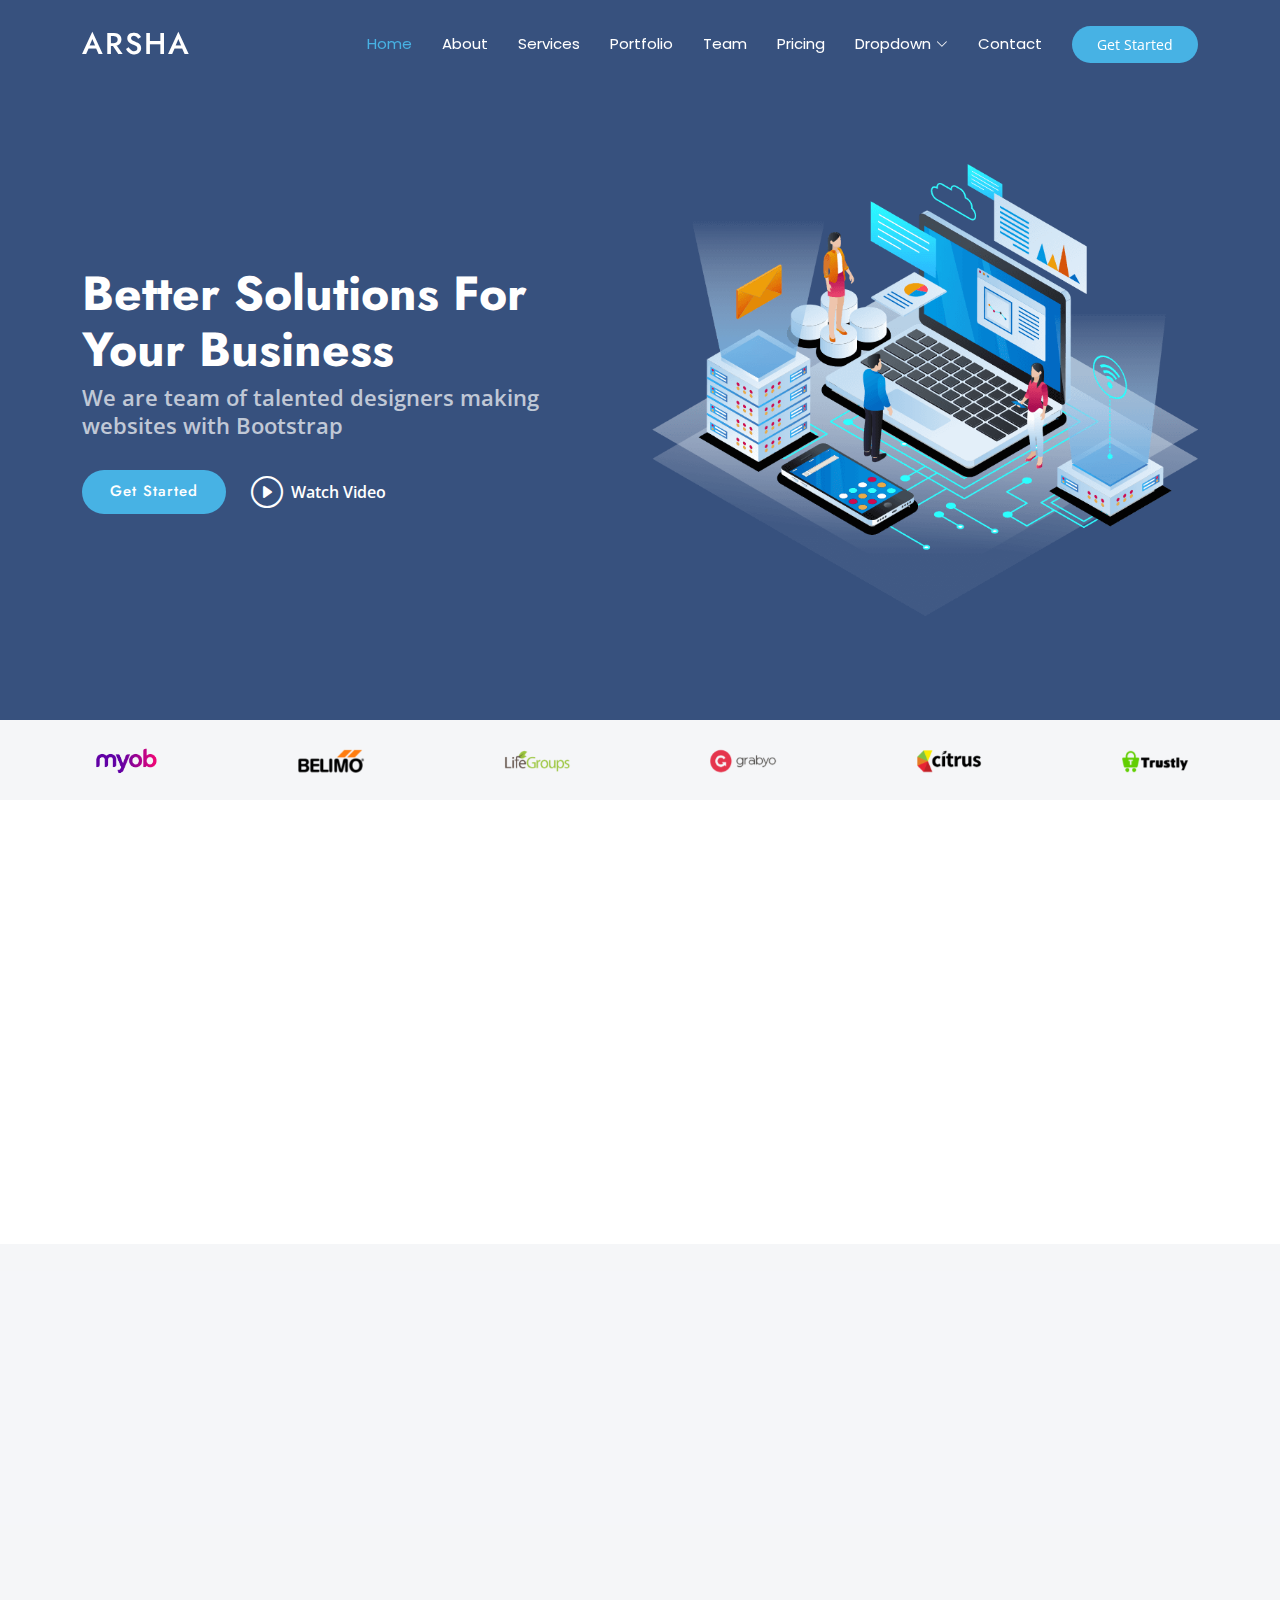
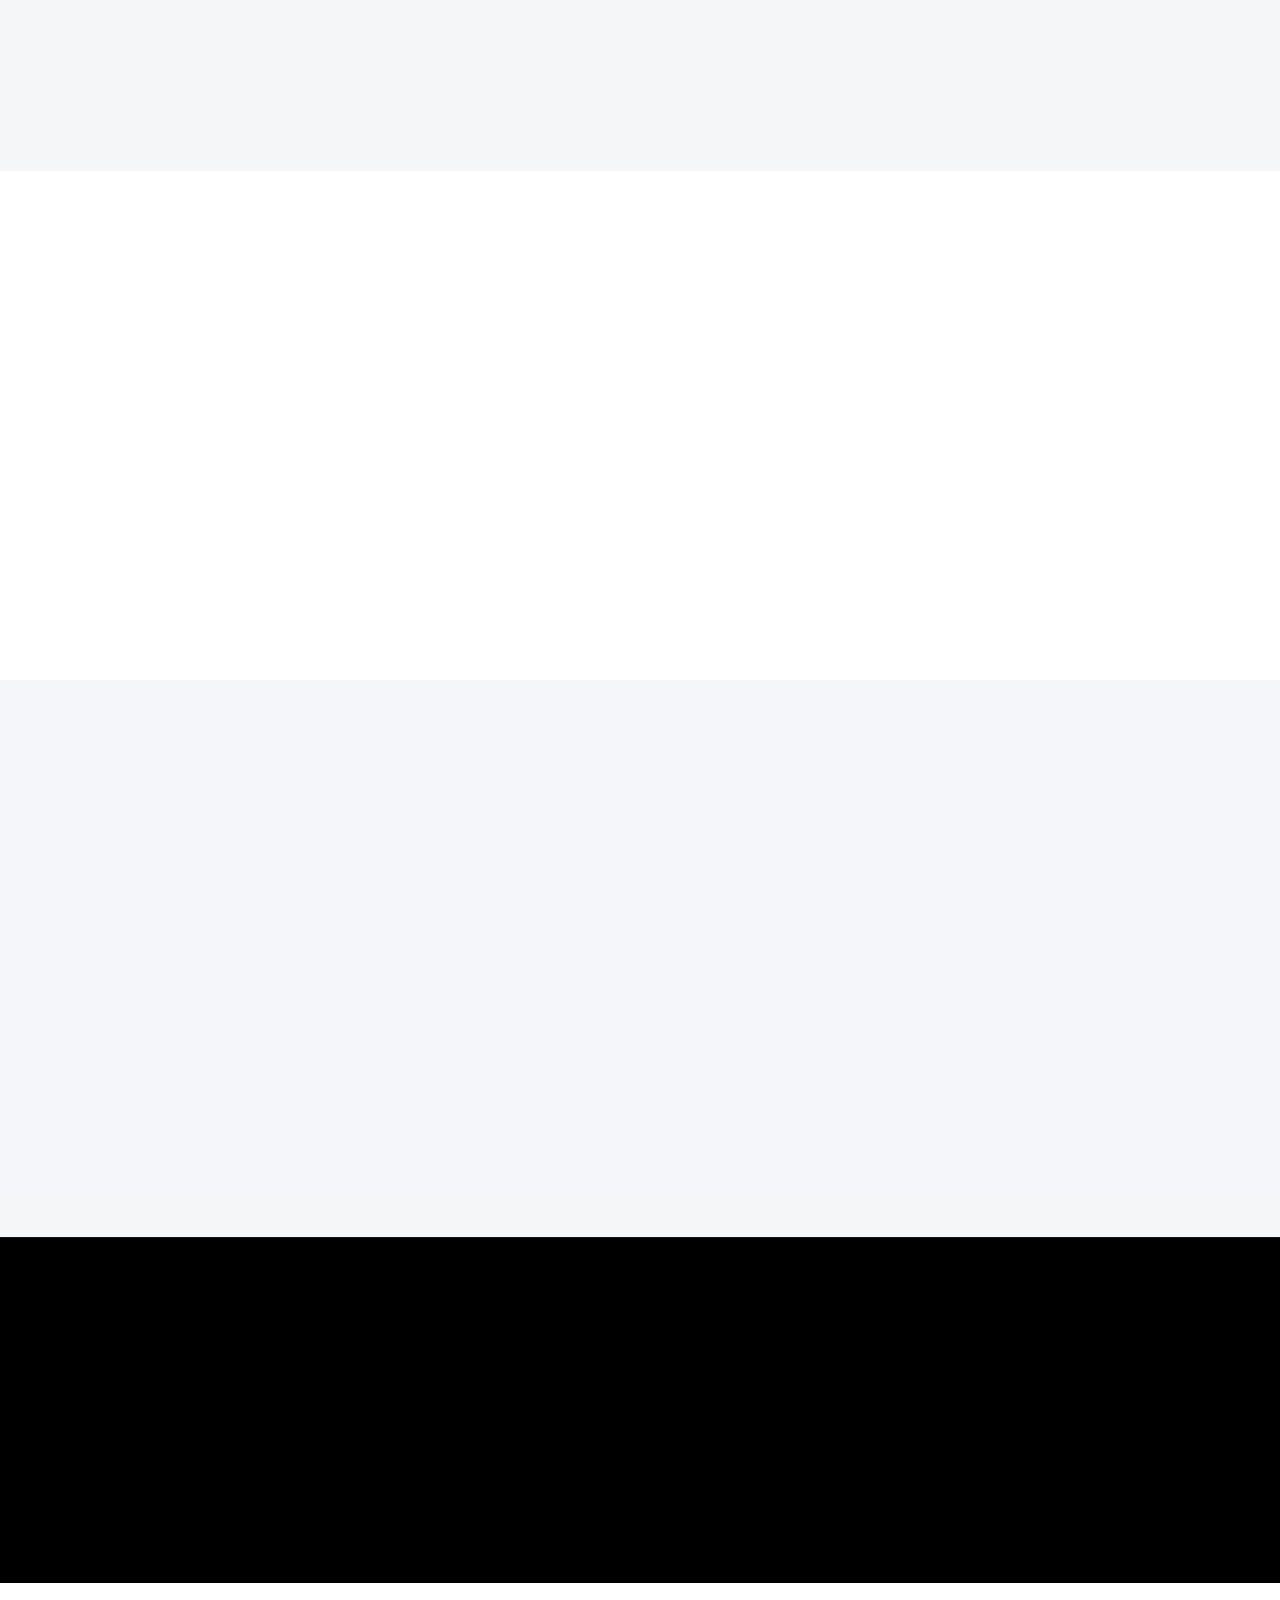
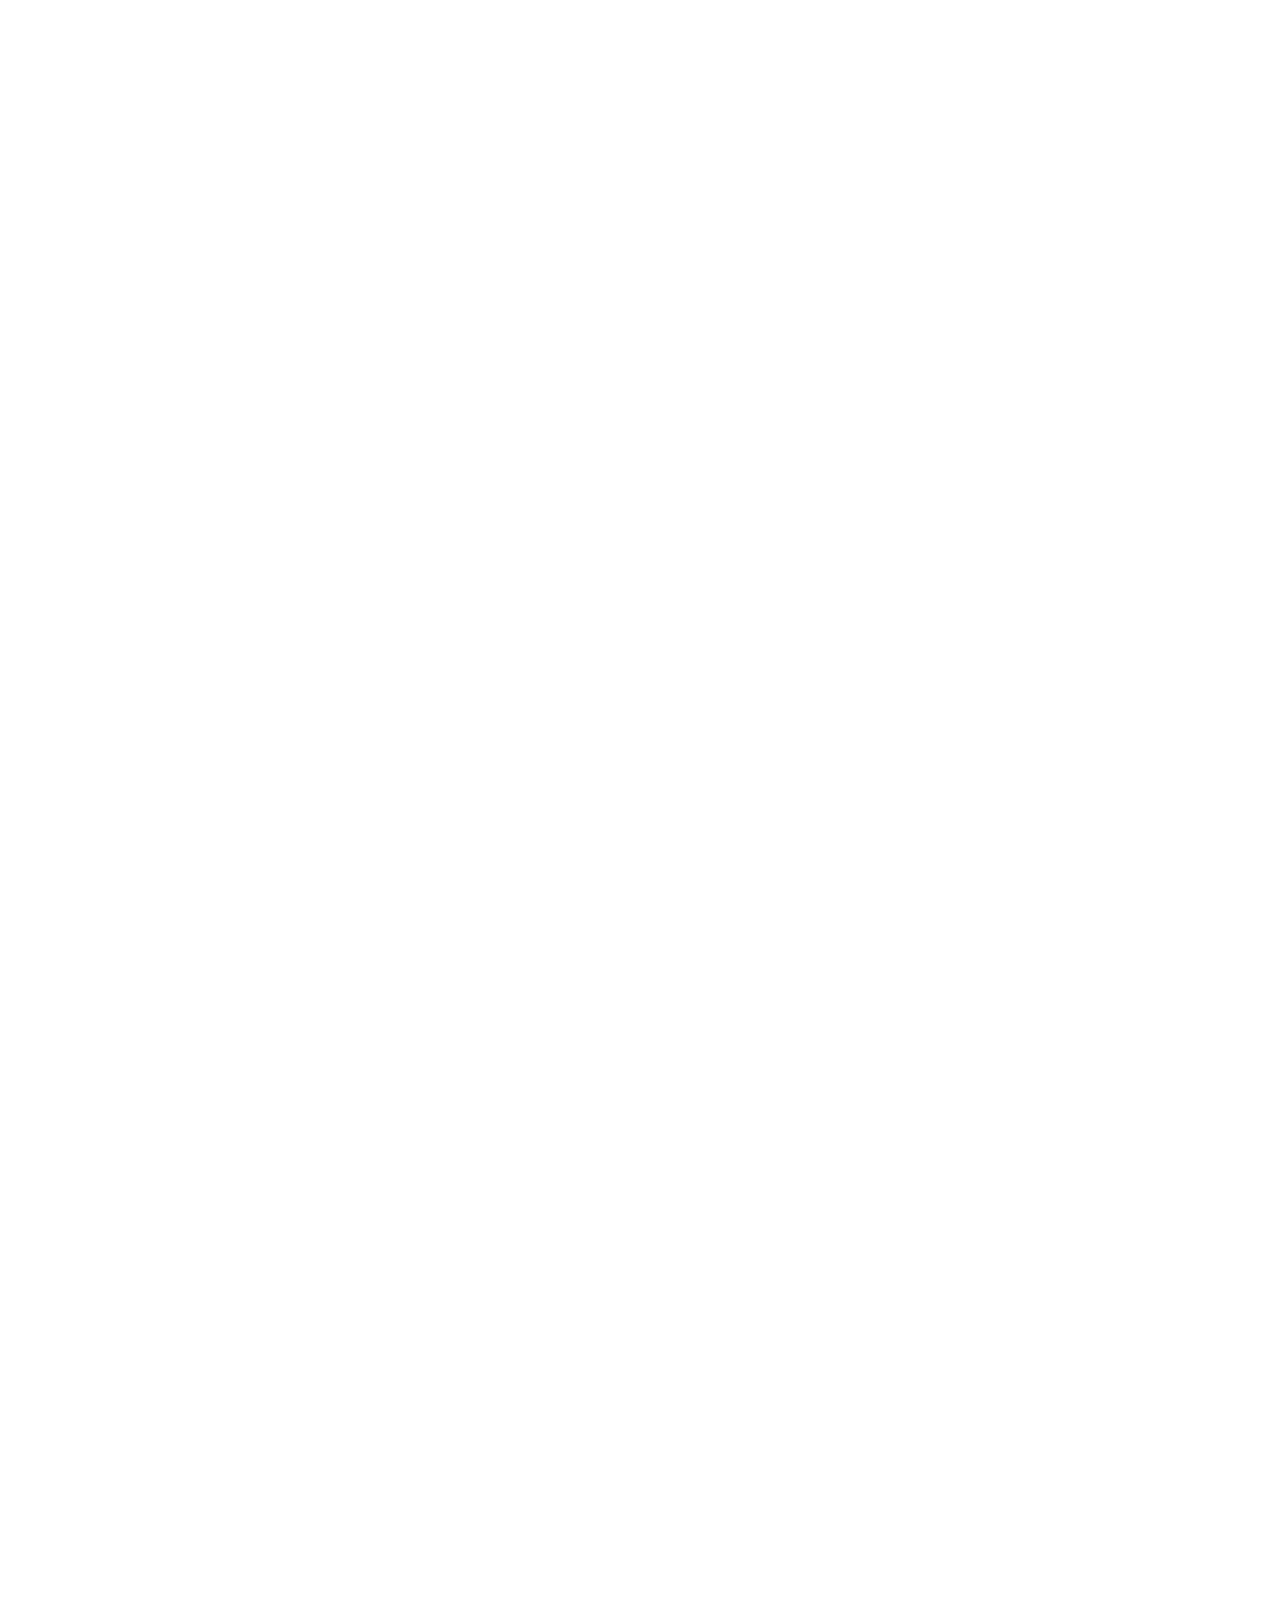
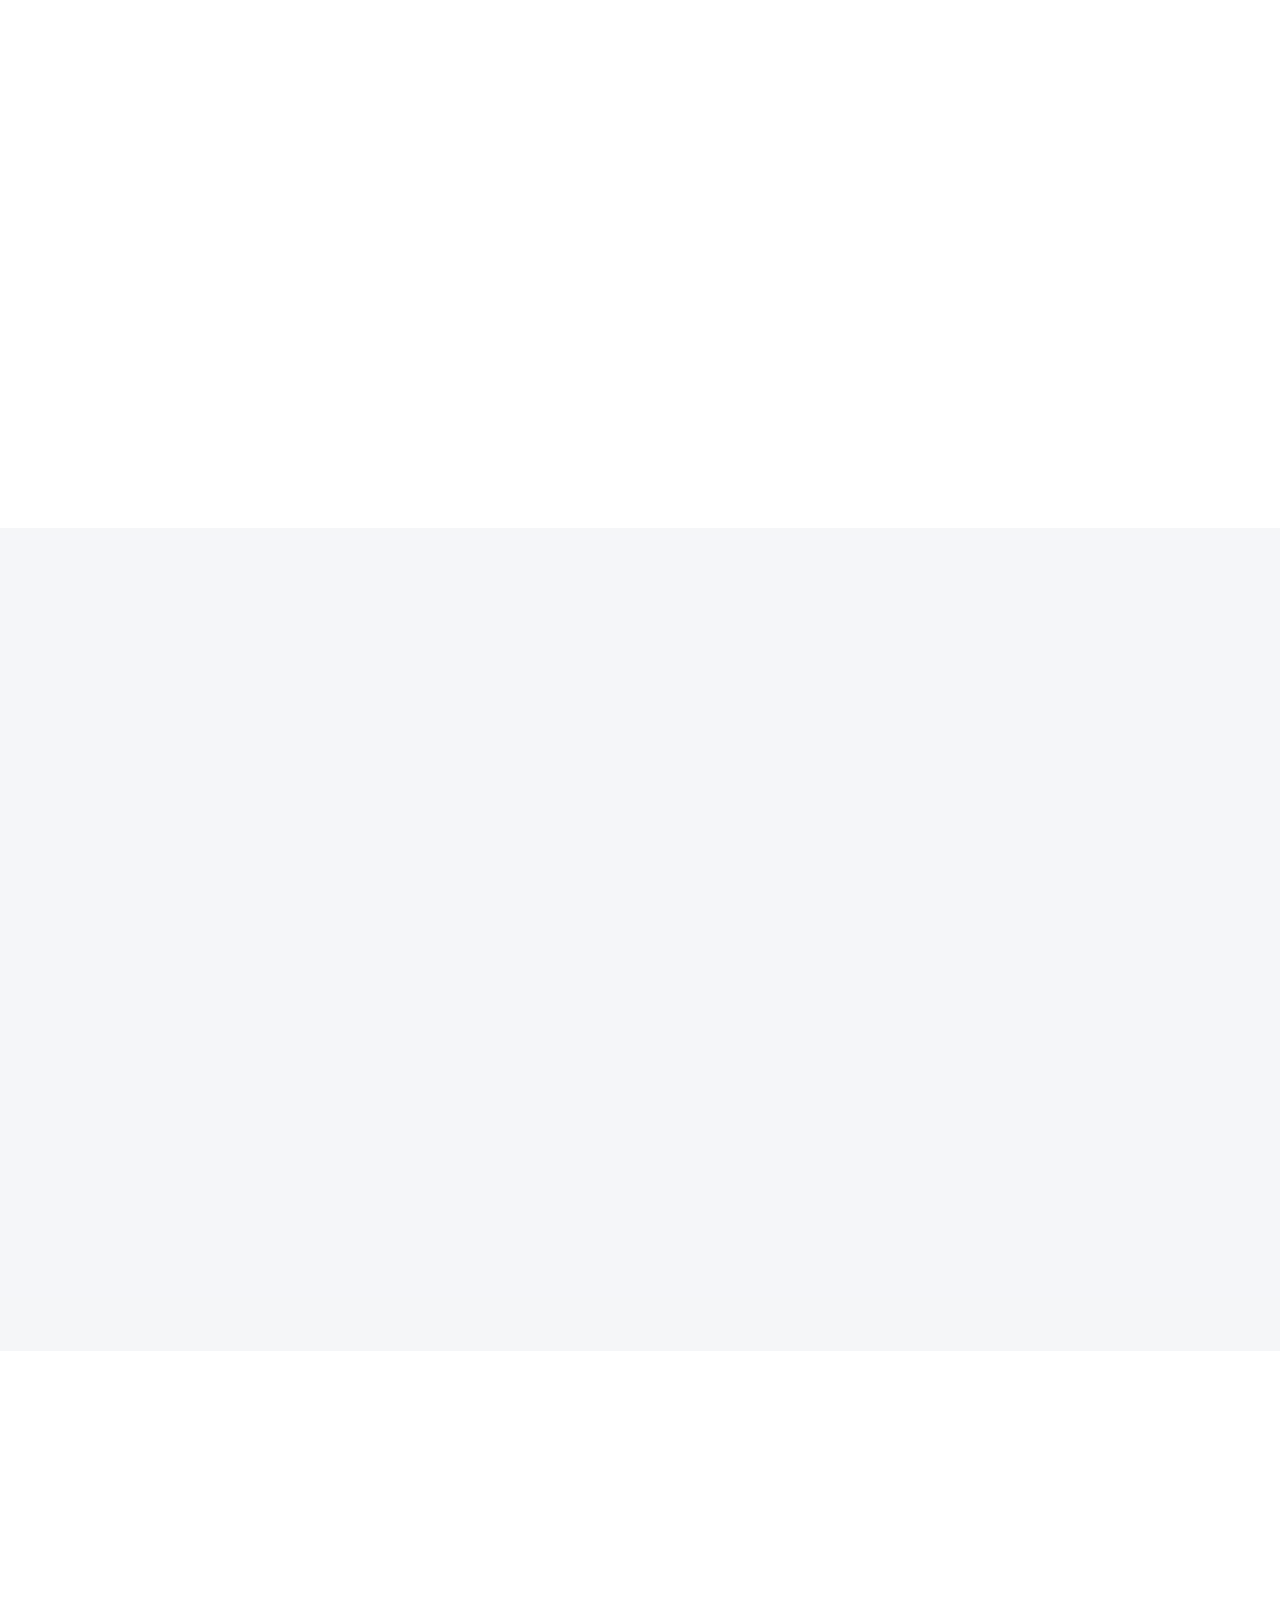
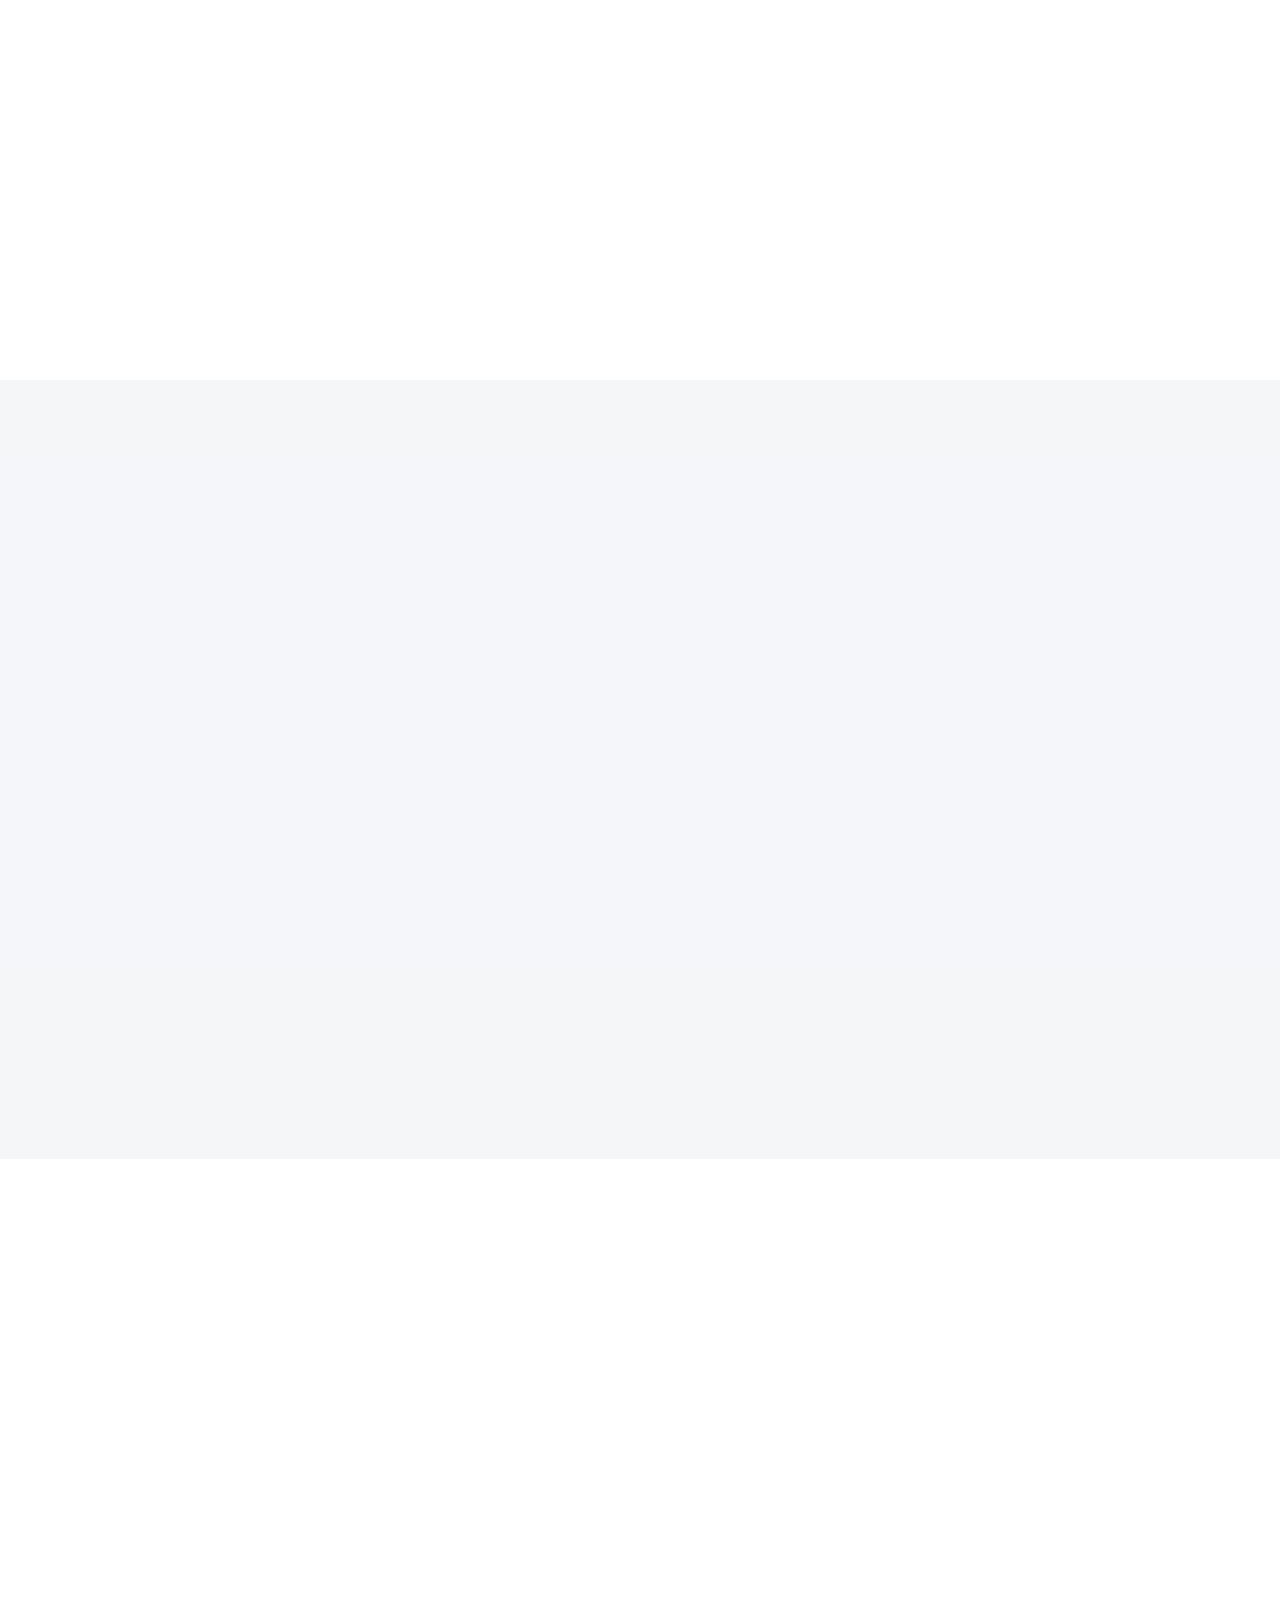
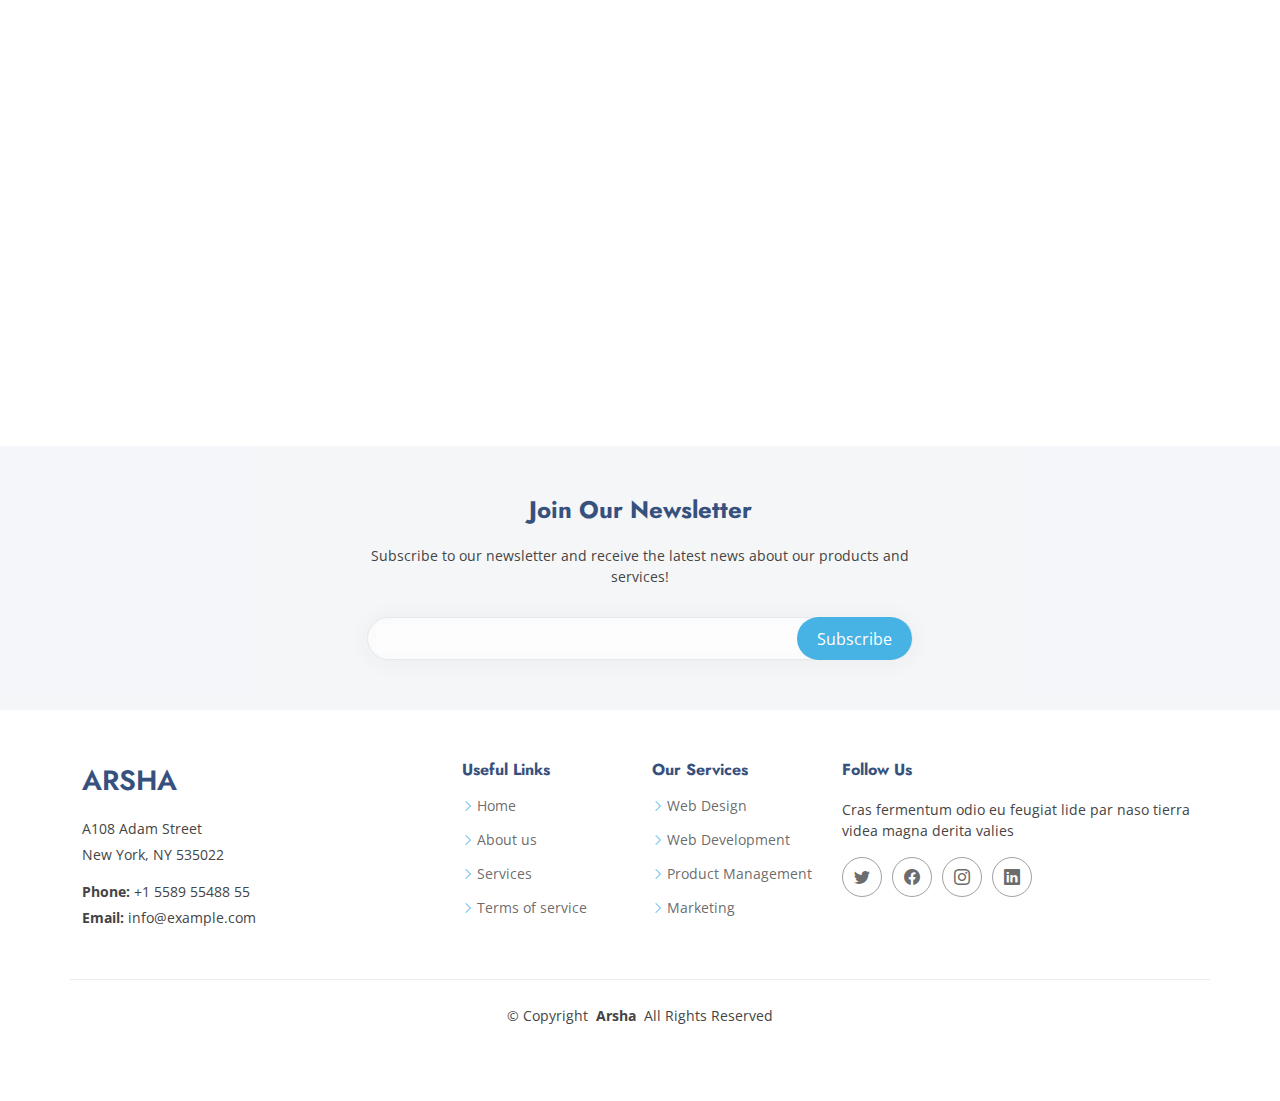
<file: index.html>
<!DOCTYPE html>
<html lang="en">

<head>
  <meta charset="utf-8">
  <meta content="width=device-width, initial-scale=1.0" name="viewport">
  <title>Index</title>
  <meta content="" name="description">
  <meta content="" name="keywords">

  <!-- Favicons -->
  <link href="assets/img/favicon.png" rel="icon">
  <link href="assets/img/apple-touch-icon.png" rel="apple-touch-icon">

  <!-- Fonts -->
  <link href="https://fonts.googleapis.com" rel="preconnect">
  <link href="https://fonts.gstatic.com" rel="preconnect" crossorigin>
  <link href="https://fonts.googleapis.com/css2?family=Open+Sans:ital,wght@0,300;0,400;0,500;0,600;0,700;0,800;1,300;1,400;1,500;1,600;1,700;1,800&family=Poppins:ital,wght@0,100;0,200;0,300;0,400;0,500;0,600;0,700;0,800;0,900;1,100;1,200;1,300;1,400;1,500;1,600;1,700;1,800;1,900&family=Jost:ital,wght@0,100;0,200;0,300;0,400;0,500;0,600;0,700;0,800;0,900;1,100;1,200;1,300;1,400;1,500;1,600;1,700;1,800;1,900&display=swap" rel="stylesheet">

  <!-- Vendor CSS Files -->
  <link href="assets/vendor/bootstrap/css/bootstrap.min.css" rel="stylesheet">
  <link href="assets/vendor/bootstrap-icons/bootstrap-icons.css" rel="stylesheet">
  <link href="assets/vendor/aos/aos.css" rel="stylesheet">
  <link href="assets/vendor/glightbox/css/glightbox.min.css" rel="stylesheet">
  <link href="assets/vendor/swiper/swiper-bundle.min.css" rel="stylesheet">

  <!-- Main CSS File -->
  <link href="assets/css/main.css" rel="stylesheet">

  <!-- =======================================================
  * Template Name: Arsha
  * Template URL: https://bootstrapmade.com/arsha-free-bootstrap-html-template-corporate/
  * Updated: May 10 2024 with Bootstrap v5.3.3
  * Author: BootstrapMade.com
  * License: https://bootstrapmade.com/license/
  ======================================================== -->
</head>

<body class="index-page">

  <header id="header" class="header d-flex align-items-center fixed-top">
    <div class="container-fluid container-xl position-relative d-flex align-items-center">

      <a href="index.html" class="logo d-flex align-items-center me-auto">
        <!-- Uncomment the line below if you also wish to use an image logo -->
        <!-- <img src="assets/img/logo.png" alt=""> -->
        <h1 class="sitename">Arsha</h1>
      </a>

      <nav id="navmenu" class="navmenu">
        <ul>
          <li><a href="#hero" class="">Home</a></li>
          <li><a href="#about">About</a></li>
          <li><a href="#services">Services</a></li>
          <li><a href="#portfolio">Portfolio</a></li>
          <li><a href="#team">Team</a></li>
          <li><a href="#pricing">Pricing</a></li>
          <li class="dropdown"><a href="#"><span>Dropdown</span> <i class="bi bi-chevron-down toggle-dropdown"></i></a>
            <ul>
              <li><a href="#">Dropdown 1</a></li>
              <li class="dropdown"><a href="#"><span>Deep Dropdown</span> <i class="bi bi-chevron-down toggle-dropdown"></i></a>
                <ul>
                  <li><a href="#">Deep Dropdown 1</a></li>
                  <li><a href="#">Deep Dropdown 2</a></li>
                  <li><a href="#">Deep Dropdown 3</a></li>
                  <li><a href="#">Deep Dropdown 4</a></li>
                  <li><a href="#">Deep Dropdown 5</a></li>
                </ul>
              </li>
              <li><a href="#">Dropdown 2</a></li>
              <li><a href="#">Dropdown 3</a></li>
              <li><a href="#">Dropdown 4</a></li>
            </ul>
          </li>
          <li><a href="#contact">Contact</a></li>
        </ul>
        <i class="mobile-nav-toggle d-xl-none bi bi-list"></i>
      </nav>

      <a class="btn-getstarted" href="#about">Get Started</a>

    </div>
  </header>

  <main class="main">

    <!-- Hero Section -->
    <section id="hero" class="hero section">

      <div class="container">
        <div class="row gy-4">
          <div class="col-lg-6 order-2 order-lg-1 d-flex flex-column justify-content-center">
            <h1 class="">Better Solutions For Your Business</h1>
            <p class="">We are team of talented designers making websites with Bootstrap</p>
            <div class="d-flex">
              <a href="#about" class="btn-get-started">Get Started</a>
              <a href="https://www.youtube.com/watch?v=LXb3EKWsInQ" class="glightbox btn-watch-video d-flex align-items-center"><i class="bi bi-play-circle"></i><span>Watch Video</span></a>
            </div>
          </div>
          <div class="col-lg-6 order-1 order-lg-2 hero-img">
            <img src="assets/img/hero-img.png" class="img-fluid animated" alt="">
          </div>
        </div>
      </div>

    </section><!-- /Hero Section -->

    <!-- Clients Section -->
    <section id="clients" class="clients section">

      <div class="container">

        <div class="swiper">
          <script type="application/json" class="swiper-config">
            {
              "loop": true,
              "speed": 600,
              "autoplay": {
                "delay": 5000
              },
              "slidesPerView": "auto",
              "pagination": {
                "el": ".swiper-pagination",
                "type": "bullets",
                "clickable": true
              },
              "breakpoints": {
                "320": {
                  "slidesPerView": 2,
                  "spaceBetween": 40
                },
                "480": {
                  "slidesPerView": 3,
                  "spaceBetween": 60
                },
                "640": {
                  "slidesPerView": 4,
                  "spaceBetween": 80
                },
                "992": {
                  "slidesPerView": 5,
                  "spaceBetween": 120
                },
                "1200": {
                  "slidesPerView": 6,
                  "spaceBetween": 120
                }
              }
            }
          </script>
          <div class="swiper-wrapper align-items-center">
            <div class="swiper-slide"><img src="assets/img/clients/client-1.png" class="img-fluid" alt=""></div>
            <div class="swiper-slide"><img src="assets/img/clients/client-2.png" class="img-fluid" alt=""></div>
            <div class="swiper-slide"><img src="assets/img/clients/client-3.png" class="img-fluid" alt=""></div>
            <div class="swiper-slide"><img src="assets/img/clients/client-4.png" class="img-fluid" alt=""></div>
            <div class="swiper-slide"><img src="assets/img/clients/client-5.png" class="img-fluid" alt=""></div>
            <div class="swiper-slide"><img src="assets/img/clients/client-6.png" class="img-fluid" alt=""></div>
            <div class="swiper-slide"><img src="assets/img/clients/client-7.png" class="img-fluid" alt=""></div>
            <div class="swiper-slide"><img src="assets/img/clients/client-8.png" class="img-fluid" alt=""></div>
          </div>
        </div>

      </div>

    </section><!-- /Clients Section -->

    <!-- About Section -->
    <section id="about" class="about section">

      <!-- Section Title -->
      <div class="container section-title" data-aos="fade-up">
        <h2 class="">About Us</h2>
      </div><!-- End Section Title -->

      <div class="container">

        <div class="row gy-4">

          <div class="col-lg-6 content" data-aos="fade-up" data-aos-delay="100">
            <p>
              Lorem ipsum dolor sit amet, consectetur adipiscing elit, sed do eiusmod tempor incididunt ut labore et dolore
              magna aliqua.
            </p>
            <ul>
              <li><i class="bi bi-check2-circle"></i> <span>Ullamco laboris nisi ut aliquip ex ea commodo consequat.</span></li>
              <li><i class="bi bi-check2-circle"></i> <span>Duis aute irure dolor in reprehenderit in voluptate velit.</span></li>
              <li><i class="bi bi-check2-circle"></i> <span>Ullamco laboris nisi ut aliquip ex ea commodo</span></li>
            </ul>
          </div>

          <div class="col-lg-6" data-aos="fade-up" data-aos-delay="200">
            <p>Ullamco laboris nisi ut aliquip ex ea commodo consequat. Duis aute irure dolor in reprehenderit in voluptate velit esse cillum dolore eu fugiat nulla pariatur. Excepteur sint occaecat cupidatat non proident, sunt in culpa qui officia deserunt mollit anim id est laborum. </p>
            <a href="#" class="read-more"><span>Read More</span><i class="bi bi-arrow-right"></i></a>
          </div>

        </div>

      </div>

    </section><!-- /About Section -->

    <!-- Why Us Section -->
    <section id="why-us" class="section why-us" data-builder="section">

      <div class="container-fluid">

        <div class="row gy-4">

          <div class="col-lg-7 d-flex flex-column justify-content-center order-2 order-lg-1">

            <div class="content px-xl-5" data-aos="fade-up" data-aos-delay="100">
              <h3 class=""><span class="">Eum ipsam laborum deleniti </span><strong>velit pariatur architecto aut nihil</strong></h3>
              <p class="">
                Lorem ipsum dolor sit amet, consectetur adipiscing elit, sed do eiusmod tempor incididunt ut labore et dolore magna aliqua. Duis aute irure dolor in reprehenderit
              </p>
            </div>

            <div class="faq-container px-xl-5" data-aos="fade-up" data-aos-delay="200">

              <div class="faq-item faq-active">

                <h3><span>01</span> Non consectetur a erat nam at lectus urna duis?</h3>
                <div class="faq-content">
                  <p>Feugiat pretium nibh ipsum consequat. Tempus iaculis urna id volutpat lacus laoreet non curabitur gravida. Venenatis lectus magna fringilla urna porttitor rhoncus dolor purus non.</p>
                </div>
                <i class="faq-toggle bi bi-chevron-right"></i>
              </div><!-- End Faq item-->

              <div class="faq-item">
                <h3><span>02</span> Feugiat scelerisque varius morbi enim nunc faucibus a pellentesque?</h3>
                <div class="faq-content">
                  <p>Dolor sit amet consectetur adipiscing elit pellentesque habitant morbi. Id interdum velit laoreet id donec ultrices. Fringilla phasellus faucibus scelerisque eleifend donec pretium. Est pellentesque elit ullamcorper dignissim. Mauris ultrices eros in cursus turpis massa tincidunt dui.</p>
                </div>
                <i class="faq-toggle bi bi-chevron-right"></i>
              </div><!-- End Faq item-->

              <div class="faq-item">
                <h3><span>03</span> Dolor sit amet consectetur adipiscing elit pellentesque?</h3>
                <div class="faq-content">
                  <p>Eleifend mi in nulla posuere sollicitudin aliquam ultrices sagittis orci. Faucibus pulvinar elementum integer enim. Sem nulla pharetra diam sit amet nisl suscipit. Rutrum tellus pellentesque eu tincidunt. Lectus urna duis convallis convallis tellus. Urna molestie at elementum eu facilisis sed odio morbi quis</p>
                </div>
                <i class="faq-toggle bi bi-chevron-right"></i>
              </div><!-- End Faq item-->

            </div>

          </div>

          <div class="col-lg-5 order-1 order-lg-2 why-us-img">
            <img src="assets/img/why-us.png" class="img-fluid" alt="" data-aos="zoom-in" data-aos-delay="100">
          </div>
        </div>

      </div>

    </section><!-- /Why Us Section -->

    <!-- Skills Section -->
    <section id="skills" class="skills section">

      <div class="container" data-aos="fade-up" data-aos-delay="100">

        <div class="row">

          <div class="col-lg-6 d-flex align-items-center">
            <img src="assets/img/skills.png" class="img-fluid" alt="">
          </div>

          <div class="col-lg-6 pt-4 pt-lg-0 content">

            <h3>Voluptatem dignissimos provident quasi corporis voluptas</h3>
            <p class="fst-italic">
              Lorem ipsum dolor sit amet, consectetur adipiscing elit, sed do eiusmod tempor incididunt ut labore et dolore magna aliqua.
            </p>

            <div class="skills-content skills-animation">

              <div class="progress">
                <span class="skill"><span>HTML</span> <i class="val">100%</i></span>
                <div class="progress-bar-wrap">
                  <div class="progress-bar" role="progressbar" aria-valuenow="100" aria-valuemin="0" aria-valuemax="100"></div>
                </div>
              </div><!-- End Skills Item -->

              <div class="progress">
                <span class="skill"><span>CSS</span> <i class="val">90%</i></span>
                <div class="progress-bar-wrap">
                  <div class="progress-bar" role="progressbar" aria-valuenow="90" aria-valuemin="0" aria-valuemax="100"></div>
                </div>
              </div><!-- End Skills Item -->

              <div class="progress">
                <span class="skill"><span>JavaScript</span> <i class="val">75%</i></span>
                <div class="progress-bar-wrap">
                  <div class="progress-bar" role="progressbar" aria-valuenow="75" aria-valuemin="0" aria-valuemax="100"></div>
                </div>
              </div><!-- End Skills Item -->

              <div class="progress">
                <span class="skill"><span>Photoshop</span> <i class="val">55%</i></span>
                <div class="progress-bar-wrap">
                  <div class="progress-bar" role="progressbar" aria-valuenow="55" aria-valuemin="0" aria-valuemax="100"></div>
                </div>
              </div><!-- End Skills Item -->

            </div>

          </div>
        </div>

      </div>

    </section><!-- /Skills Section -->

    <!-- Services Section -->
    <section id="services" class="services section">

      <!-- Section Title -->
      <div class="container section-title" data-aos="fade-up">
        <h2>Services</h2>
        <p>Necessitatibus eius consequatur ex aliquid fuga eum quidem sint consectetur velit</p>
      </div><!-- End Section Title -->

      <div class="container">

        <div class="row gy-4">

          <div class="col-xl-3 col-md-6 d-flex" data-aos="fade-up" data-aos-delay="100">
            <div class="service-item position-relative">
              <div class="icon"><i class="bi bi-activity icon"></i></div>
              <h4><a href="service-details.html" class="stretched-link">Lorem Ipsum</a></h4>
              <p>Voluptatum deleniti atque corrupti quos dolores et quas molestias excepturi</p>
            </div>
          </div><!-- End Service Item -->

          <div class="col-xl-3 col-md-6 d-flex" data-aos="fade-up" data-aos-delay="200">
            <div class="service-item position-relative">
              <div class="icon"><i class="bi bi-bounding-box-circles icon"></i></div>
              <h4><a href="service-details.html" class="stretched-link">Sed ut perspici</a></h4>
              <p>Duis aute irure dolor in reprehenderit in voluptate velit esse cillum dolore</p>
            </div>
          </div><!-- End Service Item -->

          <div class="col-xl-3 col-md-6 d-flex" data-aos="fade-up" data-aos-delay="300">
            <div class="service-item position-relative">
              <div class="icon"><i class="bi bi-calendar4-week icon"></i></div>
              <h4><a href="service-details.html" class="stretched-link">Magni Dolores</a></h4>
              <p>Excepteur sint occaecat cupidatat non proident, sunt in culpa qui officia</p>
            </div>
          </div><!-- End Service Item -->

          <div class="col-xl-3 col-md-6 d-flex" data-aos="fade-up" data-aos-delay="400">
            <div class="service-item position-relative">
              <div class="icon"><i class="bi bi-broadcast icon"></i></div>
              <h4><a href="service-details.html" class="stretched-link">Nemo Enim</a></h4>
              <p>At vero eos et accusamus et iusto odio dignissimos ducimus qui blanditiis</p>
            </div>
          </div><!-- End Service Item -->

        </div>

      </div>

    </section><!-- /Services Section -->

    <!-- Call To Action Section -->
    <section id="call-to-action" class="call-to-action section">

      <img src="assets/img/cta-bg.jpg" alt="">

      <div class="container">

        <div class="row" data-aos="zoom-in" data-aos-delay="100">
          <div class="col-xl-9 text-center text-xl-start">
            <h3>Call To Action</h3>
            <p>Duis aute irure dolor in reprehenderit in voluptate velit esse cillum dolore eu fugiat nulla pariatur. Excepteur sint occaecat cupidatat non proident, sunt in culpa qui officia deserunt mollit anim id est laborum.</p>
          </div>
          <div class="col-xl-3 cta-btn-container text-center">
            <a class="cta-btn align-middle" href="#">Call To Action</a>
          </div>
        </div>

      </div>

    </section><!-- /Call To Action Section -->

    <!-- Portfolio Section -->
    <section id="portfolio" class="portfolio section">

      <!-- Section Title -->
      <div class="container section-title" data-aos="fade-up">
        <h2>Portfolio</h2>
        <p>Necessitatibus eius consequatur ex aliquid fuga eum quidem sint consectetur velit</p>
      </div><!-- End Section Title -->

      <div class="container">

        <div class="isotope-layout" data-default-filter="*" data-layout="masonry" data-sort="original-order">

          <ul class="portfolio-filters isotope-filters" data-aos="fade-up" data-aos-delay="100">
            <li data-filter="*" class="filter-active">All</li>
            <li data-filter=".filter-app">App</li>
            <li data-filter=".filter-product">Card</li>
            <li data-filter=".filter-branding">Web</li>
          </ul><!-- End Portfolio Filters -->

          <div class="row gy-4 isotope-container" data-aos="fade-up" data-aos-delay="200">

            <div class="col-lg-4 col-md-6 portfolio-item isotope-item filter-app">
              <img src="assets/img/masonry-portfolio/masonry-portfolio-1.jpg" class="img-fluid" alt="">
              <div class="portfolio-info">
                <h4>App 1</h4>
                <p>Lorem ipsum, dolor sit</p>
                <a href="assets/img/masonry-portfolio/masonry-portfolio-1.jpg" title="App 1" data-gallery="portfolio-gallery-app" class="glightbox preview-link"><i class="bi bi-zoom-in"></i></a>
                <a href="portfolio-details.html" title="More Details" class="details-link"><i class="bi bi-link-45deg"></i></a>
              </div>
            </div><!-- End Portfolio Item -->

            <div class="col-lg-4 col-md-6 portfolio-item isotope-item filter-product">
              <img src="assets/img/masonry-portfolio/masonry-portfolio-2.jpg" class="img-fluid" alt="">
              <div class="portfolio-info">
                <h4>Product 1</h4>
                <p>Lorem ipsum, dolor sit</p>
                <a href="assets/img/masonry-portfolio/masonry-portfolio-2.jpg" title="Product 1" data-gallery="portfolio-gallery-product" class="glightbox preview-link"><i class="bi bi-zoom-in"></i></a>
                <a href="portfolio-details.html" title="More Details" class="details-link"><i class="bi bi-link-45deg"></i></a>
              </div>
            </div><!-- End Portfolio Item -->

            <div class="col-lg-4 col-md-6 portfolio-item isotope-item filter-branding">
              <img src="assets/img/masonry-portfolio/masonry-portfolio-3.jpg" class="img-fluid" alt="">
              <div class="portfolio-info">
                <h4>Branding 1</h4>
                <p>Lorem ipsum, dolor sit</p>
                <a href="assets/img/masonry-portfolio/masonry-portfolio-3.jpg" title="Branding 1" data-gallery="portfolio-gallery-branding" class="glightbox preview-link"><i class="bi bi-zoom-in"></i></a>
                <a href="portfolio-details.html" title="More Details" class="details-link"><i class="bi bi-link-45deg"></i></a>
              </div>
            </div><!-- End Portfolio Item -->

            <div class="col-lg-4 col-md-6 portfolio-item isotope-item filter-app">
              <img src="assets/img/masonry-portfolio/masonry-portfolio-4.jpg" class="img-fluid" alt="">
              <div class="portfolio-info">
                <h4>App 2</h4>
                <p>Lorem ipsum, dolor sit</p>
                <a href="assets/img/masonry-portfolio/masonry-portfolio-4.jpg" title="App 2" data-gallery="portfolio-gallery-app" class="glightbox preview-link"><i class="bi bi-zoom-in"></i></a>
                <a href="portfolio-details.html" title="More Details" class="details-link"><i class="bi bi-link-45deg"></i></a>
              </div>
            </div><!-- End Portfolio Item -->

            <div class="col-lg-4 col-md-6 portfolio-item isotope-item filter-product">
              <img src="assets/img/masonry-portfolio/masonry-portfolio-5.jpg" class="img-fluid" alt="">
              <div class="portfolio-info">
                <h4>Product 2</h4>
                <p>Lorem ipsum, dolor sit</p>
                <a href="assets/img/masonry-portfolio/masonry-portfolio-5.jpg" title="Product 2" data-gallery="portfolio-gallery-product" class="glightbox preview-link"><i class="bi bi-zoom-in"></i></a>
                <a href="portfolio-details.html" title="More Details" class="details-link"><i class="bi bi-link-45deg"></i></a>
              </div>
            </div><!-- End Portfolio Item -->

            <div class="col-lg-4 col-md-6 portfolio-item isotope-item filter-branding">
              <img src="assets/img/masonry-portfolio/masonry-portfolio-6.jpg" class="img-fluid" alt="">
              <div class="portfolio-info">
                <h4>Branding 2</h4>
                <p>Lorem ipsum, dolor sit</p>
                <a href="assets/img/masonry-portfolio/masonry-portfolio-6.jpg" title="Branding 2" data-gallery="portfolio-gallery-branding" class="glightbox preview-link"><i class="bi bi-zoom-in"></i></a>
                <a href="portfolio-details.html" title="More Details" class="details-link"><i class="bi bi-link-45deg"></i></a>
              </div>
            </div><!-- End Portfolio Item -->

            <div class="col-lg-4 col-md-6 portfolio-item isotope-item filter-app">
              <img src="assets/img/masonry-portfolio/masonry-portfolio-7.jpg" class="img-fluid" alt="">
              <div class="portfolio-info">
                <h4>App 3</h4>
                <p>Lorem ipsum, dolor sit</p>
                <a href="assets/img/masonry-portfolio/masonry-portfolio-7.jpg" title="App 3" data-gallery="portfolio-gallery-app" class="glightbox preview-link"><i class="bi bi-zoom-in"></i></a>
                <a href="portfolio-details.html" title="More Details" class="details-link"><i class="bi bi-link-45deg"></i></a>
              </div>
            </div><!-- End Portfolio Item -->

            <div class="col-lg-4 col-md-6 portfolio-item isotope-item filter-product">
              <img src="assets/img/masonry-portfolio/masonry-portfolio-8.jpg" class="img-fluid" alt="">
              <div class="portfolio-info">
                <h4>Product 3</h4>
                <p>Lorem ipsum, dolor sit</p>
                <a href="assets/img/masonry-portfolio/masonry-portfolio-8.jpg" title="Product 3" data-gallery="portfolio-gallery-product" class="glightbox preview-link"><i class="bi bi-zoom-in"></i></a>
                <a href="portfolio-details.html" title="More Details" class="details-link"><i class="bi bi-link-45deg"></i></a>
              </div>
            </div><!-- End Portfolio Item -->

            <div class="col-lg-4 col-md-6 portfolio-item isotope-item filter-branding">
              <img src="assets/img/masonry-portfolio/masonry-portfolio-9.jpg" class="img-fluid" alt="">
              <div class="portfolio-info">
                <h4>Branding 3</h4>
                <p>Lorem ipsum, dolor sit</p>
                <a href="assets/img/masonry-portfolio/masonry-portfolio-9.jpg" title="Branding 2" data-gallery="portfolio-gallery-branding" class="glightbox preview-link"><i class="bi bi-zoom-in"></i></a>
                <a href="portfolio-details.html" title="More Details" class="details-link"><i class="bi bi-link-45deg"></i></a>
              </div>
            </div><!-- End Portfolio Item -->

          </div><!-- End Portfolio Container -->

        </div>

      </div>

    </section><!-- /Portfolio Section -->

    <!-- Team Section -->
    <section id="team" class="team section">

      <!-- Section Title -->
      <div class="container section-title" data-aos="fade-up">
        <h2>Team</h2>
        <p>Necessitatibus eius consequatur ex aliquid fuga eum quidem sint consectetur velit</p>
      </div><!-- End Section Title -->

      <div class="container">

        <div class="row gy-4">

          <div class="col-lg-6" data-aos="fade-up" data-aos-delay="100">
            <div class="team-member d-flex align-items-start">
              <div class="pic"><img src="assets/img/team/team-1.jpg" class="img-fluid" alt=""></div>
              <div class="member-info">
                <h4>Walter White</h4>
                <span>Chief Executive Officer</span>
                <p>Explicabo voluptatem mollitia et repellat qui dolorum quasi</p>
                <div class="social">
                  <a href=""><i class="bi bi-twitter"></i></a>
                  <a href=""><i class="bi bi-facebook"></i></a>
                  <a href=""><i class="bi bi-instagram"></i></a>
                  <a href=""> <i class="bi bi-linkedin"></i> </a>
                </div>
              </div>
            </div>
          </div><!-- End Team Member -->

          <div class="col-lg-6" data-aos="fade-up" data-aos-delay="200">
            <div class="team-member d-flex align-items-start">
              <div class="pic"><img src="assets/img/team/team-2.jpg" class="img-fluid" alt=""></div>
              <div class="member-info">
                <h4>Sarah Jhonson</h4>
                <span>Product Manager</span>
                <p>Aut maiores voluptates amet et quis praesentium qui senda para</p>
                <div class="social">
                  <a href=""><i class="bi bi-twitter"></i></a>
                  <a href=""><i class="bi bi-facebook"></i></a>
                  <a href=""><i class="bi bi-instagram"></i></a>
                  <a href=""> <i class="bi bi-linkedin"></i> </a>
                </div>
              </div>
            </div>
          </div><!-- End Team Member -->

          <div class="col-lg-6" data-aos="fade-up" data-aos-delay="300">
            <div class="team-member d-flex align-items-start">
              <div class="pic"><img src="assets/img/team/team-3.jpg" class="img-fluid" alt=""></div>
              <div class="member-info">
                <h4>William Anderson</h4>
                <span>CTO</span>
                <p>Quisquam facilis cum velit laborum corrupti fuga rerum quia</p>
                <div class="social">
                  <a href=""><i class="bi bi-twitter"></i></a>
                  <a href=""><i class="bi bi-facebook"></i></a>
                  <a href=""><i class="bi bi-instagram"></i></a>
                  <a href=""> <i class="bi bi-linkedin"></i> </a>
                </div>
              </div>
            </div>
          </div><!-- End Team Member -->

          <div class="col-lg-6" data-aos="fade-up" data-aos-delay="400">
            <div class="team-member d-flex align-items-start">
              <div class="pic"><img src="assets/img/team/team-4.jpg" class="img-fluid" alt=""></div>
              <div class="member-info">
                <h4>Amanda Jepson</h4>
                <span>Accountant</span>
                <p>Dolorum tempora officiis odit laborum officiis et et accusamus</p>
                <div class="social">
                  <a href=""><i class="bi bi-twitter"></i></a>
                  <a href=""><i class="bi bi-facebook"></i></a>
                  <a href=""><i class="bi bi-instagram"></i></a>
                  <a href=""> <i class="bi bi-linkedin"></i> </a>
                </div>
              </div>
            </div>
          </div><!-- End Team Member -->

        </div>

      </div>

    </section><!-- /Team Section -->

    <!-- Pricing Section -->
    <section id="pricing" class="pricing section">

      <!-- Section Title -->
      <div class="container section-title" data-aos="fade-up">
        <h2>Pricing</h2>
        <p>Necessitatibus eius consequatur ex aliquid fuga eum quidem sint consectetur velit</p>
      </div><!-- End Section Title -->

      <div class="container">

        <div class="row gy-4">

          <div class="col-lg-4" data-aos="zoom-in" data-aos-delay="100">
            <div class="pricing-item">
              <h3>Free Plan</h3>
              <h4><sup>$</sup>0<span> / month</span></h4>
              <ul>
                <li><i class="bi bi-check"></i> <span>Quam adipiscing vitae proin</span></li>
                <li><i class="bi bi-check"></i> <span>Nec feugiat nisl pretium</span></li>
                <li><i class="bi bi-check"></i> <span>Nulla at volutpat diam uteera</span></li>
                <li class="na"><i class="bi bi-x"></i> <span>Pharetra massa massa ultricies</span></li>
                <li class="na"><i class="bi bi-x"></i> <span>Massa ultricies mi quis hendrerit</span></li>
              </ul>
              <a href="#" class="buy-btn">Buy Now</a>
            </div>
          </div><!-- End Pricing Item -->

          <div class="col-lg-4" data-aos="zoom-in" data-aos-delay="200">
            <div class="pricing-item featured">
              <h3>Business Plan</h3>
              <h4><sup>$</sup>29<span> / month</span></h4>
              <ul>
                <li><i class="bi bi-check"></i> <span>Quam adipiscing vitae proin</span></li>
                <li><i class="bi bi-check"></i> <span>Nec feugiat nisl pretium</span></li>
                <li><i class="bi bi-check"></i> <span>Nulla at volutpat diam uteera</span></li>
                <li><i class="bi bi-check"></i> <span>Pharetra massa massa ultricies</span></li>
                <li><i class="bi bi-check"></i> <span>Massa ultricies mi quis hendrerit</span></li>
              </ul>
              <a href="#" class="buy-btn">Buy Now</a>
            </div>
          </div><!-- End Pricing Item -->

          <div class="col-lg-4" data-aos="zoom-in" data-aos-delay="300">
            <div class="pricing-item">
              <h3>Developer Plan</h3>
              <h4><sup>$</sup>49<span> / month</span></h4>
              <ul>
                <li><i class="bi bi-check"></i> <span>Quam adipiscing vitae proin</span></li>
                <li><i class="bi bi-check"></i> <span>Nec feugiat nisl pretium</span></li>
                <li><i class="bi bi-check"></i> <span>Nulla at volutpat diam uteera</span></li>
                <li><i class="bi bi-check"></i> <span>Pharetra massa massa ultricies</span></li>
                <li><i class="bi bi-check"></i> <span>Massa ultricies mi quis hendrerit</span></li>
              </ul>
              <a href="#" class="buy-btn">Buy Now</a>
            </div>
          </div><!-- End Pricing Item -->

        </div>

      </div>

    </section><!-- /Pricing Section -->

    <!-- Testimonials Section -->
    <section id="testimonials" class="testimonials section">

      <!-- Section Title -->
      <div class="container section-title" data-aos="fade-up">
        <h2>Testimonials</h2>
        <p>Necessitatibus eius consequatur ex aliquid fuga eum quidem sint consectetur velit</p>
      </div><!-- End Section Title -->

      <div class="container" data-aos="fade-up" data-aos-delay="100">

        <div class="swiper">
          <script type="application/json" class="swiper-config">
            {
              "loop": true,
              "speed": 600,
              "autoplay": {
                "delay": 5000
              },
              "slidesPerView": "auto",
              "pagination": {
                "el": ".swiper-pagination",
                "type": "bullets",
                "clickable": true
              }
            }
          </script>
          <div class="swiper-wrapper">

            <div class="swiper-slide">
              <div class="testimonial-item">
                <img src="assets/img/testimonials/testimonials-1.jpg" class="testimonial-img" alt="">
                <h3>Saul Goodman</h3>
                <h4>Ceo &amp; Founder</h4>
                <div class="stars">
                  <i class="bi bi-star-fill"></i><i class="bi bi-star-fill"></i><i class="bi bi-star-fill"></i><i class="bi bi-star-fill"></i><i class="bi bi-star-fill"></i>
                </div>
                <p>
                  <i class="bi bi-quote quote-icon-left"></i>
                  <span>Proin iaculis purus consequat sem cure digni ssim donec porttitora entum suscipit rhoncus. Accusantium quam, ultricies eget id, aliquam eget nibh et. Maecen aliquam, risus at semper.</span>
                  <i class="bi bi-quote quote-icon-right"></i>
                </p>
              </div>
            </div><!-- End testimonial item -->

            <div class="swiper-slide">
              <div class="testimonial-item">
                <img src="assets/img/testimonials/testimonials-2.jpg" class="testimonial-img" alt="">
                <h3>Sara Wilsson</h3>
                <h4>Designer</h4>
                <div class="stars">
                  <i class="bi bi-star-fill"></i><i class="bi bi-star-fill"></i><i class="bi bi-star-fill"></i><i class="bi bi-star-fill"></i><i class="bi bi-star-fill"></i>
                </div>
                <p>
                  <i class="bi bi-quote quote-icon-left"></i>
                  <span>Export tempor illum tamen malis malis eram quae irure esse labore quem cillum quid cillum eram malis quorum velit fore eram velit sunt aliqua noster fugiat irure amet legam anim culpa.</span>
                  <i class="bi bi-quote quote-icon-right"></i>
                </p>
              </div>
            </div><!-- End testimonial item -->

            <div class="swiper-slide">
              <div class="testimonial-item">
                <img src="assets/img/testimonials/testimonials-3.jpg" class="testimonial-img" alt="">
                <h3>Jena Karlis</h3>
                <h4>Store Owner</h4>
                <div class="stars">
                  <i class="bi bi-star-fill"></i><i class="bi bi-star-fill"></i><i class="bi bi-star-fill"></i><i class="bi bi-star-fill"></i><i class="bi bi-star-fill"></i>
                </div>
                <p>
                  <i class="bi bi-quote quote-icon-left"></i>
                  <span>Enim nisi quem export duis labore cillum quae magna enim sint quorum nulla quem veniam duis minim tempor labore quem eram duis noster aute amet eram fore quis sint minim.</span>
                  <i class="bi bi-quote quote-icon-right"></i>
                </p>
              </div>
            </div><!-- End testimonial item -->

            <div class="swiper-slide">
              <div class="testimonial-item">
                <img src="assets/img/testimonials/testimonials-4.jpg" class="testimonial-img" alt="">
                <h3>Matt Brandon</h3>
                <h4>Freelancer</h4>
                <div class="stars">
                  <i class="bi bi-star-fill"></i><i class="bi bi-star-fill"></i><i class="bi bi-star-fill"></i><i class="bi bi-star-fill"></i><i class="bi bi-star-fill"></i>
                </div>
                <p>
                  <i class="bi bi-quote quote-icon-left"></i>
                  <span>Fugiat enim eram quae cillum dolore dolor amet nulla culpa multos export minim fugiat minim velit minim dolor enim duis veniam ipsum anim magna sunt elit fore quem dolore labore illum veniam.</span>
                  <i class="bi bi-quote quote-icon-right"></i>
                </p>
              </div>
            </div><!-- End testimonial item -->

            <div class="swiper-slide">
              <div class="testimonial-item">
                <img src="assets/img/testimonials/testimonials-5.jpg" class="testimonial-img" alt="">
                <h3>John Larson</h3>
                <h4>Entrepreneur</h4>
                <div class="stars">
                  <i class="bi bi-star-fill"></i><i class="bi bi-star-fill"></i><i class="bi bi-star-fill"></i><i class="bi bi-star-fill"></i><i class="bi bi-star-fill"></i>
                </div>
                <p>
                  <i class="bi bi-quote quote-icon-left"></i>
                  <span>Quis quorum aliqua sint quem legam fore sunt eram irure aliqua veniam tempor noster veniam enim culpa labore duis sunt culpa nulla illum cillum fugiat legam esse veniam culpa fore nisi cillum quid.</span>
                  <i class="bi bi-quote quote-icon-right"></i>
                </p>
              </div>
            </div><!-- End testimonial item -->

          </div>
          <div class="swiper-pagination"></div>
        </div>

      </div>

    </section><!-- /Testimonials Section -->

    <!-- Faq 2 Section -->
    <section id="faq-2" class="faq-2 section">

      <!-- Section Title -->
      <div class="container section-title" data-aos="fade-up">
        <h2>Frequently Asked Questions</h2>
        <p>Magnam dolores commodi suscipit. Necessitatibus eius consequatur ex aliquid fuga eum quidem. Sit sint consectetur velit. Quisquam quos quisquam cupiditate. Et nemo qui impedit suscipit alias ea. Quia fugiat sit in iste officiis commodi quidem hic quas.</p>
      </div><!-- End Section Title -->

      <div class="container">

        <div class="row justify-content-center">

          <div class="col-lg-10">

            <div class="faq-container">

              <div class="faq-item faq-active" data-aos="fade-up" data-aos-delay="200">
                <i class="faq-icon bi bi-question-circle"></i>
                <h3>Non consectetur a erat nam at lectus urna duis?</h3>
                <div class="faq-content">
                  <p>Feugiat pretium nibh ipsum consequat. Tempus iaculis urna id volutpat lacus laoreet non curabitur gravida. Venenatis lectus magna fringilla urna porttitor rhoncus dolor purus non.</p>
                </div>
                <i class="faq-toggle bi bi-chevron-right"></i>
              </div><!-- End Faq item-->

              <div class="faq-item" data-aos="fade-up" data-aos-delay="300">
                <i class="faq-icon bi bi-question-circle"></i>
                <h3>Feugiat scelerisque varius morbi enim nunc faucibus a pellentesque?</h3>
                <div class="faq-content">
                  <p>Dolor sit amet consectetur adipiscing elit pellentesque habitant morbi. Id interdum velit laoreet id donec ultrices. Fringilla phasellus faucibus scelerisque eleifend donec pretium. Est pellentesque elit ullamcorper dignissim. Mauris ultrices eros in cursus turpis massa tincidunt dui.</p>
                </div>
                <i class="faq-toggle bi bi-chevron-right"></i>
              </div><!-- End Faq item-->

              <div class="faq-item" data-aos="fade-up" data-aos-delay="400">
                <i class="faq-icon bi bi-question-circle"></i>
                <h3>Dolor sit amet consectetur adipiscing elit pellentesque?</h3>
                <div class="faq-content">
                  <p>Eleifend mi in nulla posuere sollicitudin aliquam ultrices sagittis orci. Faucibus pulvinar elementum integer enim. Sem nulla pharetra diam sit amet nisl suscipit. Rutrum tellus pellentesque eu tincidunt. Lectus urna duis convallis convallis tellus. Urna molestie at elementum eu facilisis sed odio morbi quis</p>
                </div>
                <i class="faq-toggle bi bi-chevron-right"></i>
              </div><!-- End Faq item-->

              <div class="faq-item" data-aos="fade-up" data-aos-delay="500">
                <i class="faq-icon bi bi-question-circle"></i>
                <h3>Ac odio tempor orci dapibus. Aliquam eleifend mi in nulla?</h3>
                <div class="faq-content">
                  <p>Dolor sit amet consectetur adipiscing elit pellentesque habitant morbi. Id interdum velit laoreet id donec ultrices. Fringilla phasellus faucibus scelerisque eleifend donec pretium. Est pellentesque elit ullamcorper dignissim. Mauris ultrices eros in cursus turpis massa tincidunt dui.</p>
                </div>
                <i class="faq-toggle bi bi-chevron-right"></i>
              </div><!-- End Faq item-->

              <div class="faq-item" data-aos="fade-up" data-aos-delay="600">
                <i class="faq-icon bi bi-question-circle"></i>
                <h3>Tempus quam pellentesque nec nam aliquam sem et tortor consequat?</h3>
                <div class="faq-content">
                  <p>Molestie a iaculis at erat pellentesque adipiscing commodo. Dignissim suspendisse in est ante in. Nunc vel risus commodo viverra maecenas accumsan. Sit amet nisl suscipit adipiscing bibendum est. Purus gravida quis blandit turpis cursus in</p>
                </div>
                <i class="faq-toggle bi bi-chevron-right"></i>
              </div><!-- End Faq item-->

            </div>

          </div>

        </div>

      </div>

    </section><!-- /Faq 2 Section -->

    <!-- Contact Section -->
    <section id="contact" class="contact section">

      <!-- Section Title -->
      <div class="container section-title" data-aos="fade-up">
        <h2>Contact</h2>
        <p>Necessitatibus eius consequatur ex aliquid fuga eum quidem sint consectetur velit</p>
      </div><!-- End Section Title -->

      <div class="container" data-aos="fade-up" data-aos-delay="100">

        <div class="row gy-4">

          <div class="col-lg-5">

            <div class="info-wrap">
              <div class="info-item d-flex" data-aos="fade-up" data-aos-delay="200">
                <i class="bi bi-geo-alt flex-shrink-0"></i>
                <div>
                  <h3>Address</h3>
                  <p>A108 Adam Street, New York, NY 535022</p>
                </div>
              </div><!-- End Info Item -->

              <div class="info-item d-flex" data-aos="fade-up" data-aos-delay="300">
                <i class="bi bi-telephone flex-shrink-0"></i>
                <div>
                  <h3>Call Us</h3>
                  <p>+1 5589 55488 55</p>
                </div>
              </div><!-- End Info Item -->

              <div class="info-item d-flex" data-aos="fade-up" data-aos-delay="400">
                <i class="bi bi-envelope flex-shrink-0"></i>
                <div>
                  <h3>Email Us</h3>
                  <p>info@example.com</p>
                </div>
              </div><!-- End Info Item -->

              <iframe src="https://www.google.com/maps/embed?pb=!1m14!1m8!1m3!1d48389.78314118045!2d-74.006138!3d40.710059!3m2!1i1024!2i768!4f13.1!3m3!1m2!1s0x89c25a22a3bda30d%3A0xb89d1fe6bc499443!2sDowntown%20Conference%20Center!5e0!3m2!1sen!2sus!4v1676961268712!5m2!1sen!2sus" frameborder="0" style="border:0; width: 100%; height: 270px;" allowfullscreen="" loading="lazy" referrerpolicy="no-referrer-when-downgrade"></iframe>
            </div>
          </div>

          <div class="col-lg-7">
            <form action="forms/contact.php" method="post" class="php-email-form" data-aos="fade-up" data-aos-delay="200">
              <div class="row gy-4">

                <div class="col-md-6">
                  <label for="name-field" class="pb-2">Your Name</label>
                  <input type="text" name="name" id="name-field" class="form-control" required="">
                </div>

                <div class="col-md-6">
                  <label for="email-field" class="pb-2">Your Email</label>
                  <input type="email" class="form-control" name="email" id="email-field" required="">
                </div>

                <div class="col-md-12">
                  <label for="subject-field" class="pb-2">Subject</label>
                  <input type="text" class="form-control" name="subject" id="subject-field" required="">
                </div>

                <div class="col-md-12">
                  <label for="message-field" class="pb-2">Message</label>
                  <textarea class="form-control" name="message" rows="10" id="message-field" required=""></textarea>
                </div>

                <div class="col-md-12 text-center">
                  <div class="loading">Loading</div>
                  <div class="error-message"></div>
                  <div class="sent-message">Your message has been sent. Thank you!</div>

                  <button type="submit">Send Message</button>
                </div>

              </div>
            </form>
          </div><!-- End Contact Form -->

        </div>

      </div>

    </section><!-- /Contact Section -->

  </main>

  <footer id="footer" class="footer">

    <div class="footer-newsletter">
      <div class="container">
        <div class="row justify-content-center text-center">
          <div class="col-lg-6">
            <h4>Join Our Newsletter</h4>
            <p>Subscribe to our newsletter and receive the latest news about our products and services!</p>
            <form action="forms/newsletter.php" method="post" class="php-email-form">
              <div class="newsletter-form"><input type="email" name="email"><input type="submit" value="Subscribe"></div>
              <div class="loading">Loading</div>
              <div class="error-message"></div>
              <div class="sent-message">Your subscription request has been sent. Thank you!</div>
            </form>
          </div>
        </div>
      </div>
    </div>

    <div class="container footer-top">
      <div class="row gy-4">
        <div class="col-lg-4 col-md-6 footer-about">
          <a href="index.html" class="d-flex align-items-center">
            <span class="sitename">Arsha</span>
          </a>
          <div class="footer-contact pt-3">
            <p>A108 Adam Street</p>
            <p>New York, NY 535022</p>
            <p class="mt-3"><strong>Phone:</strong> <span>+1 5589 55488 55</span></p>
            <p><strong>Email:</strong> <span>info@example.com</span></p>
          </div>
        </div>

        <div class="col-lg-2 col-md-3 footer-links">
          <h4>Useful Links</h4>
          <ul>
            <li><i class="bi bi-chevron-right"></i> <a href="#">Home</a></li>
            <li><i class="bi bi-chevron-right"></i> <a href="#">About us</a></li>
            <li><i class="bi bi-chevron-right"></i> <a href="#">Services</a></li>
            <li><i class="bi bi-chevron-right"></i> <a href="#">Terms of service</a></li>
          </ul>
        </div>

        <div class="col-lg-2 col-md-3 footer-links">
          <h4>Our Services</h4>
          <ul>
            <li><i class="bi bi-chevron-right"></i> <a href="#">Web Design</a></li>
            <li><i class="bi bi-chevron-right"></i> <a href="#">Web Development</a></li>
            <li><i class="bi bi-chevron-right"></i> <a href="#">Product Management</a></li>
            <li><i class="bi bi-chevron-right"></i> <a href="#">Marketing</a></li>
          </ul>
        </div>

        <div class="col-lg-4 col-md-12">
          <h4>Follow Us</h4>
          <p>Cras fermentum odio eu feugiat lide par naso tierra videa magna derita valies</p>
          <div class="social-links d-flex">
            <a href=""><i class="bi bi-twitter"></i></a>
            <a href=""><i class="bi bi-facebook"></i></a>
            <a href=""><i class="bi bi-instagram"></i></a>
            <a href=""><i class="bi bi-linkedin"></i></a>
          </div>
        </div>

      </div>
    </div>

    <div class="container copyright text-center mt-4">
      <p>© <span>Copyright</span> <strong class="px-1 sitename">Arsha</strong> <span>All Rights Reserved</span></p>
    </div>

  </footer>

  <!-- Scroll Top -->
  <a href="#" id="scroll-top" class="scroll-top d-flex align-items-center justify-content-center"><i class="bi bi-arrow-up-short"></i></a>

  <!-- Preloader -->
  <div id="preloader"></div>

  <!-- Vendor JS Files -->
  <script src="assets/vendor/bootstrap/js/bootstrap.bundle.min.js"></script>
  <script src="assets/vendor/php-email-form/validate.js"></script>
  <script src="assets/vendor/aos/aos.js"></script>
  <script src="assets/vendor/glightbox/js/glightbox.min.js"></script>
  <script src="assets/vendor/swiper/swiper-bundle.min.js"></script>
  <script src="assets/vendor/waypoints/noframework.waypoints.js"></script>
  <script src="assets/vendor/imagesloaded/imagesloaded.pkgd.min.js"></script>
  <script src="assets/vendor/isotope-layout/isotope.pkgd.min.js"></script>

  <!-- Main JS File -->
  <script src="assets/js/main.js"></script>

</body>

</html>
</file>
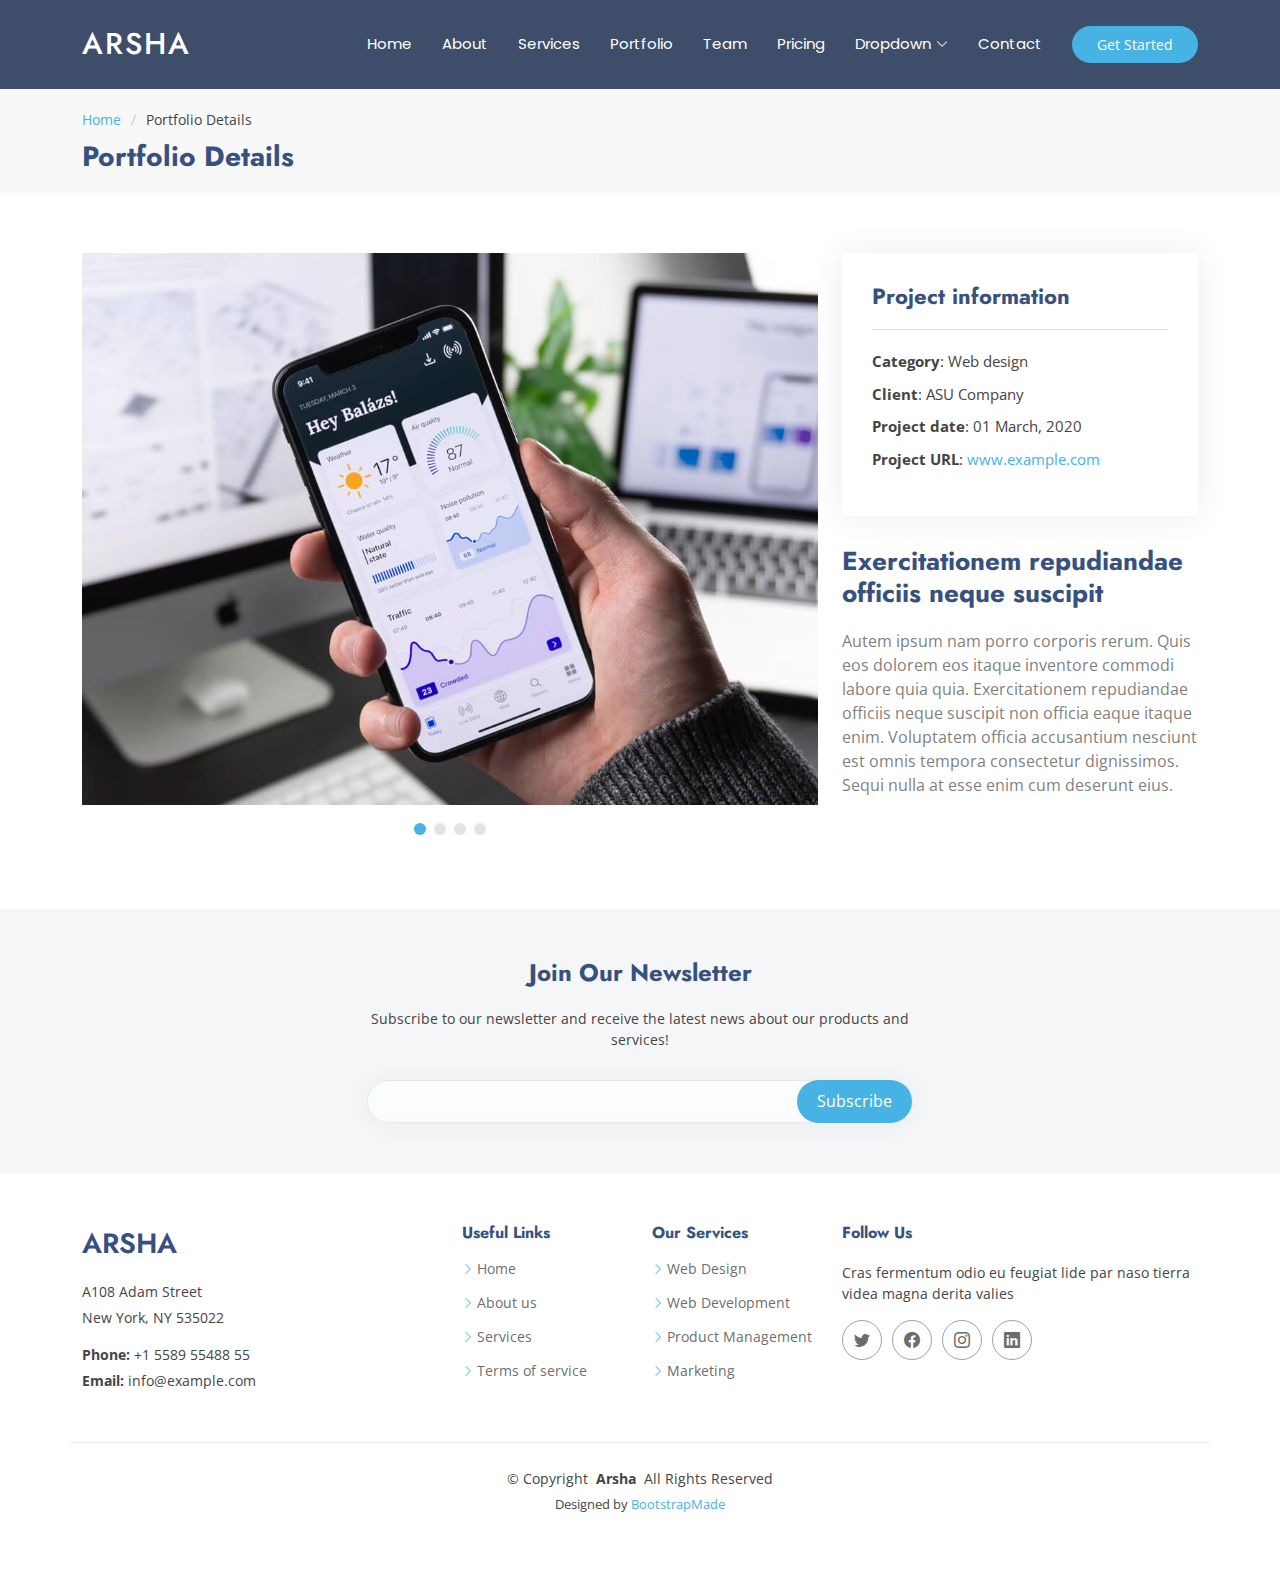
<file: portfolio-details.html>
<!DOCTYPE html>
<html lang="en">

<head>
  <meta charset="utf-8">
  <meta content="width=device-width, initial-scale=1.0" name="viewport">
  <title>Portfolio Details - Arsha Bootstrap Template</title>
  <meta content="" name="description">
  <meta content="" name="keywords">

  <!-- Favicons -->
  <link href="assets/img/favicon.png" rel="icon">
  <link href="assets/img/apple-touch-icon.png" rel="apple-touch-icon">

  <!-- Fonts -->
  <link href="https://fonts.googleapis.com" rel="preconnect">
  <link href="https://fonts.gstatic.com" rel="preconnect" crossorigin>
  <link href="https://fonts.googleapis.com/css2?family=Open+Sans:ital,wght@0,300;0,400;0,500;0,600;0,700;0,800;1,300;1,400;1,500;1,600;1,700;1,800&family=Poppins:ital,wght@0,100;0,200;0,300;0,400;0,500;0,600;0,700;0,800;0,900;1,100;1,200;1,300;1,400;1,500;1,600;1,700;1,800;1,900&family=Jost:ital,wght@0,100;0,200;0,300;0,400;0,500;0,600;0,700;0,800;0,900;1,100;1,200;1,300;1,400;1,500;1,600;1,700;1,800;1,900&display=swap" rel="stylesheet">

  <!-- Vendor CSS Files -->
  <link href="assets/vendor/bootstrap/css/bootstrap.min.css" rel="stylesheet">
  <link href="assets/vendor/bootstrap-icons/bootstrap-icons.css" rel="stylesheet">
  <link href="assets/vendor/aos/aos.css" rel="stylesheet">
  <link href="assets/vendor/glightbox/css/glightbox.min.css" rel="stylesheet">
  <link href="assets/vendor/swiper/swiper-bundle.min.css" rel="stylesheet">

  <!-- Main CSS File -->
  <link href="assets/css/main.css" rel="stylesheet">

  <!-- =======================================================
  * Template Name: Arsha
  * Template URL: https://bootstrapmade.com/arsha-free-bootstrap-html-template-corporate/
  * Updated: May 10 2024 with Bootstrap v5.3.3
  * Author: BootstrapMade.com
  * License: https://bootstrapmade.com/license/
  ======================================================== -->
</head>

<body class="portfolio-details-page">

  <header id="header" class="header d-flex align-items-center sticky-top">
    <div class="container-fluid container-xl position-relative d-flex align-items-center">

      <a href="index.html" class="logo d-flex align-items-center me-auto">
        <!-- Uncomment the line below if you also wish to use an image logo -->
        <!-- <img src="assets/img/logo.png" alt=""> -->
        <h1 class="sitename">Arsha</h1>
      </a>

      <nav id="navmenu" class="navmenu">
        <ul>
          <li><a href="#hero" class="">Home</a></li>
          <li><a href="#about">About</a></li>
          <li><a href="#services">Services</a></li>
          <li><a href="#portfolio">Portfolio</a></li>
          <li><a href="#team">Team</a></li>
          <li><a href="#pricing">Pricing</a></li>
          <li class="dropdown"><a href="#"><span>Dropdown</span> <i class="bi bi-chevron-down toggle-dropdown"></i></a>
            <ul>
              <li><a href="#">Dropdown 1</a></li>
              <li class="dropdown"><a href="#"><span>Deep Dropdown</span> <i class="bi bi-chevron-down toggle-dropdown"></i></a>
                <ul>
                  <li><a href="#">Deep Dropdown 1</a></li>
                  <li><a href="#">Deep Dropdown 2</a></li>
                  <li><a href="#">Deep Dropdown 3</a></li>
                  <li><a href="#">Deep Dropdown 4</a></li>
                  <li><a href="#">Deep Dropdown 5</a></li>
                </ul>
              </li>
              <li><a href="#">Dropdown 2</a></li>
              <li><a href="#">Dropdown 3</a></li>
              <li><a href="#">Dropdown 4</a></li>
            </ul>
          </li>
          <li><a href="#contact">Contact</a></li>
        </ul>
        <i class="mobile-nav-toggle d-xl-none bi bi-list"></i>
      </nav>

      <a class="btn-getstarted" href="#about">Get Started</a>

    </div>
  </header>

  <main class="main">

    <!-- Page Title -->
    <div class="page-title" data-aos="fade">
      <div class="container">
        <nav class="breadcrumbs">
          <ol>
            <li><a href="index.html">Home</a></li>
            <li class="current">Portfolio Details</li>
          </ol>
        </nav>
        <h1>Portfolio Details</h1>
      </div>
    </div><!-- End Page Title -->

    <!-- Portfolio Details Section -->
    <section id="portfolio-details" class="portfolio-details section">

      <div class="container" data-aos="fade-up" data-aos-delay="100">

        <div class="row gy-4">

          <div class="col-lg-8">
            <div class="portfolio-details-slider swiper">

              <script type="application/json" class="swiper-config">
                {
                  "loop": true,
                  "speed": 600,
                  "autoplay": {
                    "delay": 5000
                  },
                  "slidesPerView": "auto",
                  "pagination": {
                    "el": ".swiper-pagination",
                    "type": "bullets",
                    "clickable": true
                  }
                }
              </script>

              <div class="swiper-wrapper align-items-center">

                <div class="swiper-slide">
                  <img src="assets/img/portfolio/app-1.jpg" alt="">
                </div>

                <div class="swiper-slide">
                  <img src="assets/img/portfolio/product-1.jpg" alt="">
                </div>

                <div class="swiper-slide">
                  <img src="assets/img/portfolio/branding-1.jpg" alt="">
                </div>

                <div class="swiper-slide">
                  <img src="assets/img/portfolio/books-1.jpg" alt="">
                </div>

              </div>
              <div class="swiper-pagination"></div>
            </div>
          </div>

          <div class="col-lg-4">
            <div class="portfolio-info" data-aos="fade-up" data-aos-delay="200">
              <h3>Project information</h3>
              <ul>
                <li><strong>Category</strong>: Web design</li>
                <li><strong>Client</strong>: ASU Company</li>
                <li><strong>Project date</strong>: 01 March, 2020</li>
                <li><strong>Project URL</strong>: <a href="#">www.example.com</a></li>
              </ul>
            </div>
            <div class="portfolio-description" data-aos="fade-up" data-aos-delay="300">
              <h2>Exercitationem repudiandae officiis neque suscipit</h2>
              <p>
                Autem ipsum nam porro corporis rerum. Quis eos dolorem eos itaque inventore commodi labore quia quia. Exercitationem repudiandae officiis neque suscipit non officia eaque itaque enim. Voluptatem officia accusantium nesciunt est omnis tempora consectetur dignissimos. Sequi nulla at esse enim cum deserunt eius.
              </p>
            </div>
          </div>

        </div>

      </div>

    </section><!-- /Portfolio Details Section -->

  </main>

  <footer id="footer" class="footer">

    <div class="footer-newsletter">
      <div class="container">
        <div class="row justify-content-center text-center">
          <div class="col-lg-6">
            <h4>Join Our Newsletter</h4>
            <p>Subscribe to our newsletter and receive the latest news about our products and services!</p>
            <form action="forms/newsletter.php" method="post" class="php-email-form">
              <div class="newsletter-form"><input type="email" name="email"><input type="submit" value="Subscribe"></div>
              <div class="loading">Loading</div>
              <div class="error-message"></div>
              <div class="sent-message">Your subscription request has been sent. Thank you!</div>
            </form>
          </div>
        </div>
      </div>
    </div>

    <div class="container footer-top">
      <div class="row gy-4">
        <div class="col-lg-4 col-md-6 footer-about">
          <a href="index.html" class="d-flex align-items-center">
            <span class="sitename">Arsha</span>
          </a>
          <div class="footer-contact pt-3">
            <p>A108 Adam Street</p>
            <p>New York, NY 535022</p>
            <p class="mt-3"><strong>Phone:</strong> <span>+1 5589 55488 55</span></p>
            <p><strong>Email:</strong> <span>info@example.com</span></p>
          </div>
        </div>

        <div class="col-lg-2 col-md-3 footer-links">
          <h4>Useful Links</h4>
          <ul>
            <li><i class="bi bi-chevron-right"></i> <a href="#">Home</a></li>
            <li><i class="bi bi-chevron-right"></i> <a href="#">About us</a></li>
            <li><i class="bi bi-chevron-right"></i> <a href="#">Services</a></li>
            <li><i class="bi bi-chevron-right"></i> <a href="#">Terms of service</a></li>
          </ul>
        </div>

        <div class="col-lg-2 col-md-3 footer-links">
          <h4>Our Services</h4>
          <ul>
            <li><i class="bi bi-chevron-right"></i> <a href="#">Web Design</a></li>
            <li><i class="bi bi-chevron-right"></i> <a href="#">Web Development</a></li>
            <li><i class="bi bi-chevron-right"></i> <a href="#">Product Management</a></li>
            <li><i class="bi bi-chevron-right"></i> <a href="#">Marketing</a></li>
          </ul>
        </div>

        <div class="col-lg-4 col-md-12">
          <h4>Follow Us</h4>
          <p>Cras fermentum odio eu feugiat lide par naso tierra videa magna derita valies</p>
          <div class="social-links d-flex">
            <a href=""><i class="bi bi-twitter"></i></a>
            <a href=""><i class="bi bi-facebook"></i></a>
            <a href=""><i class="bi bi-instagram"></i></a>
            <a href=""><i class="bi bi-linkedin"></i></a>
          </div>
        </div>

      </div>
    </div>

    <div class="container copyright text-center mt-4">
      <p>© <span>Copyright</span> <strong class="px-1 sitename">Arsha</strong> <span>All Rights Reserved</span></p>
      <div class="credits">
        <!-- All the links in the footer should remain intact. -->
        <!-- You can delete the links only if you've purchased the pro version. -->
        <!-- Licensing information: https://bootstrapmade.com/license/ -->
        <!-- Purchase the pro version with working PHP/AJAX contact form: [buy-url] -->
        Designed by <a href="https://bootstrapmade.com/">BootstrapMade</a>
      </div>
    </div>

  </footer>

  <!-- Scroll Top -->
  <a href="#" id="scroll-top" class="scroll-top d-flex align-items-center justify-content-center"><i class="bi bi-arrow-up-short"></i></a>

  <!-- Preloader -->
  <div id="preloader"></div>

  <!-- Vendor JS Files -->
  <script src="assets/vendor/bootstrap/js/bootstrap.bundle.min.js"></script>
  <script src="assets/vendor/php-email-form/validate.js"></script>
  <script src="assets/vendor/aos/aos.js"></script>
  <script src="assets/vendor/glightbox/js/glightbox.min.js"></script>
  <script src="assets/vendor/swiper/swiper-bundle.min.js"></script>
  <script src="assets/vendor/waypoints/noframework.waypoints.js"></script>
  <script src="assets/vendor/imagesloaded/imagesloaded.pkgd.min.js"></script>
  <script src="assets/vendor/isotope-layout/isotope.pkgd.min.js"></script>

  <!-- Main JS File -->
  <script src="assets/js/main.js"></script>

</body>

</html>
</file>
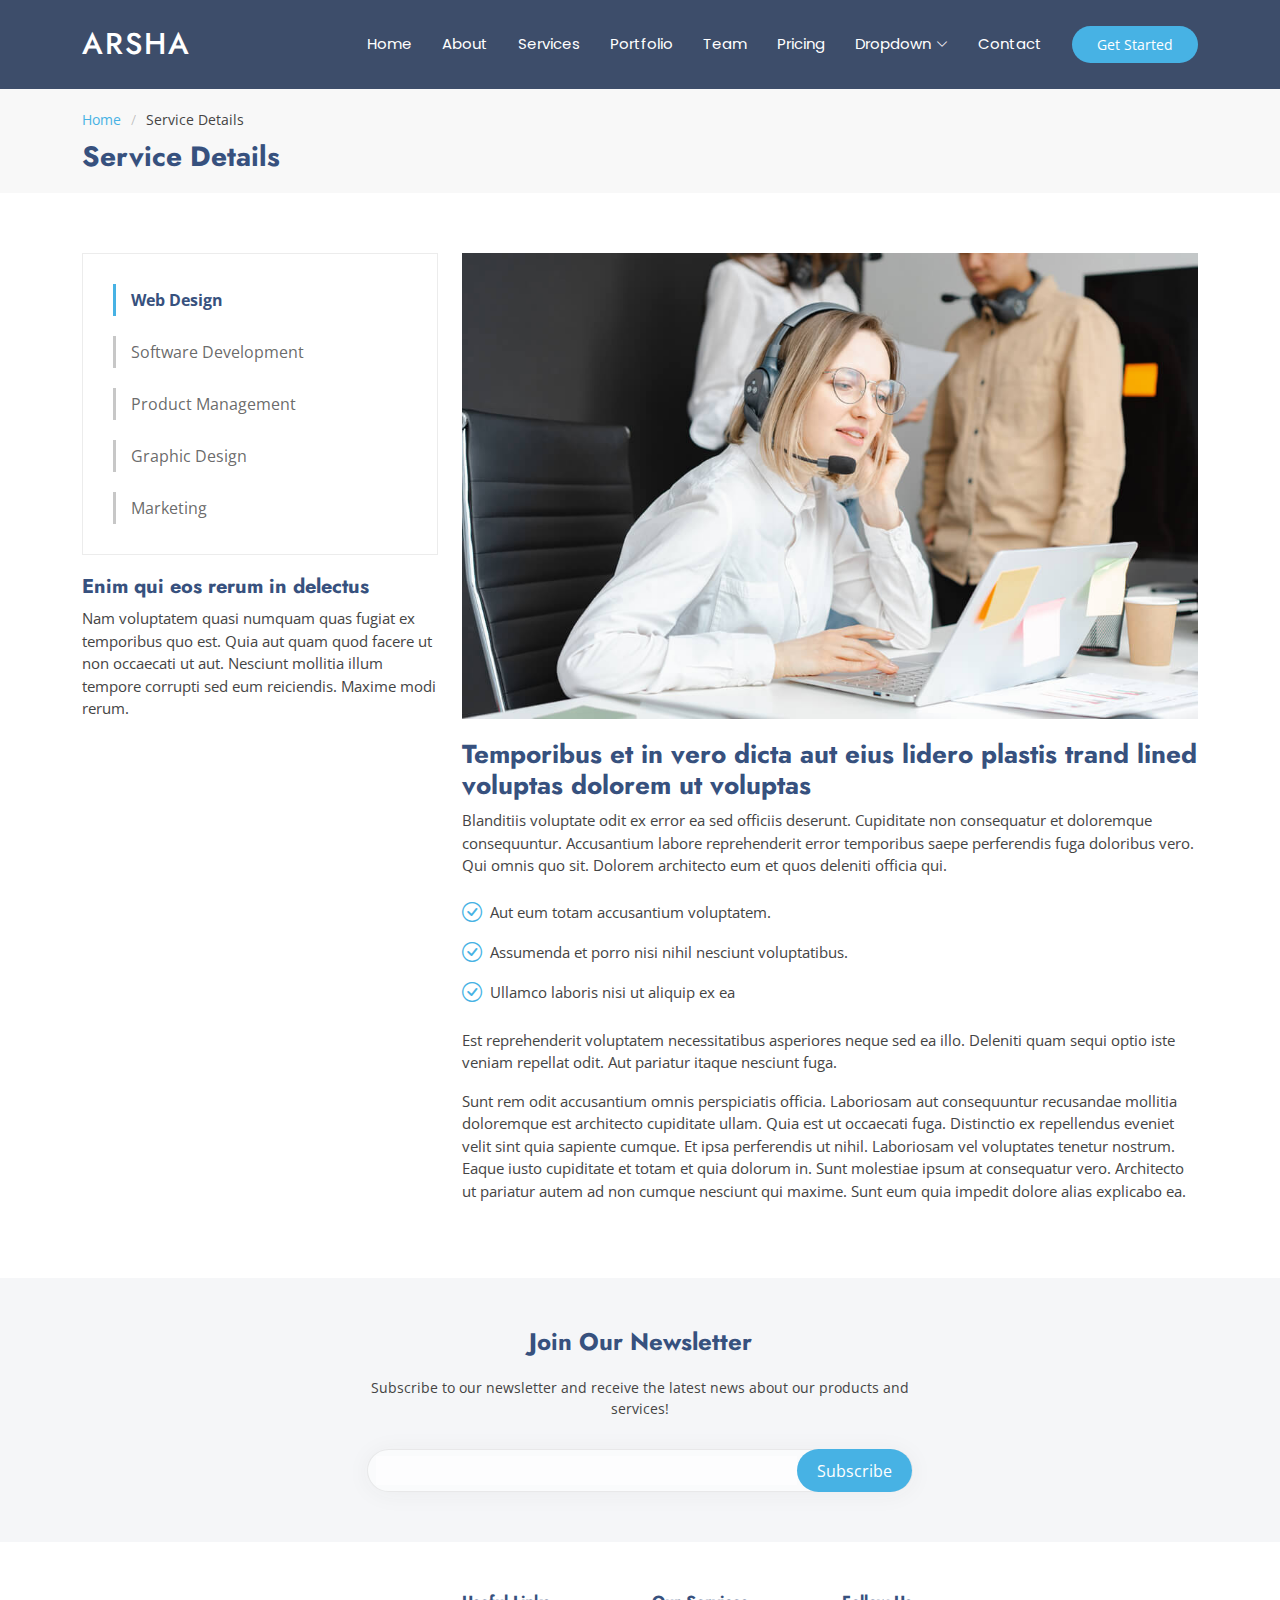
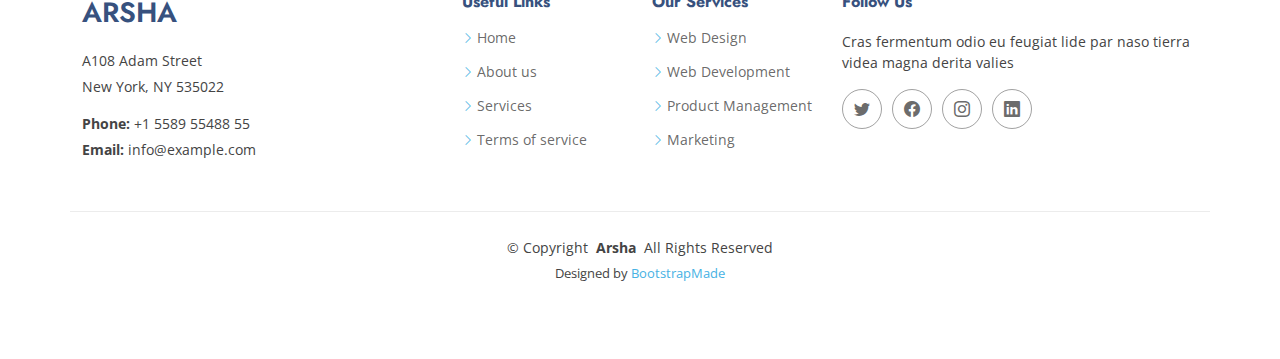
<file: service-details.html>
<!DOCTYPE html>
<html lang="en">

<head>
  <meta charset="utf-8">
  <meta content="width=device-width, initial-scale=1.0" name="viewport">
  <title>Service Details - Arsha Bootstrap Template</title>
  <meta content="" name="description">
  <meta content="" name="keywords">

  <!-- Favicons -->
  <link href="assets/img/favicon.png" rel="icon">
  <link href="assets/img/apple-touch-icon.png" rel="apple-touch-icon">

  <!-- Fonts -->
  <link href="https://fonts.googleapis.com" rel="preconnect">
  <link href="https://fonts.gstatic.com" rel="preconnect" crossorigin>
  <link href="https://fonts.googleapis.com/css2?family=Open+Sans:ital,wght@0,300;0,400;0,500;0,600;0,700;0,800;1,300;1,400;1,500;1,600;1,700;1,800&family=Poppins:ital,wght@0,100;0,200;0,300;0,400;0,500;0,600;0,700;0,800;0,900;1,100;1,200;1,300;1,400;1,500;1,600;1,700;1,800;1,900&family=Jost:ital,wght@0,100;0,200;0,300;0,400;0,500;0,600;0,700;0,800;0,900;1,100;1,200;1,300;1,400;1,500;1,600;1,700;1,800;1,900&display=swap" rel="stylesheet">

  <!-- Vendor CSS Files -->
  <link href="assets/vendor/bootstrap/css/bootstrap.min.css" rel="stylesheet">
  <link href="assets/vendor/bootstrap-icons/bootstrap-icons.css" rel="stylesheet">
  <link href="assets/vendor/aos/aos.css" rel="stylesheet">
  <link href="assets/vendor/glightbox/css/glightbox.min.css" rel="stylesheet">
  <link href="assets/vendor/swiper/swiper-bundle.min.css" rel="stylesheet">

  <!-- Main CSS File -->
  <link href="assets/css/main.css" rel="stylesheet">

  <!-- =======================================================
  * Template Name: Arsha
  * Template URL: https://bootstrapmade.com/arsha-free-bootstrap-html-template-corporate/
  * Updated: May 10 2024 with Bootstrap v5.3.3
  * Author: BootstrapMade.com
  * License: https://bootstrapmade.com/license/
  ======================================================== -->
</head>

<body class="service-details-page">

  <header id="header" class="header d-flex align-items-center sticky-top">
    <div class="container-fluid container-xl position-relative d-flex align-items-center">

      <a href="index.html" class="logo d-flex align-items-center me-auto">
        <!-- Uncomment the line below if you also wish to use an image logo -->
        <!-- <img src="assets/img/logo.png" alt=""> -->
        <h1 class="sitename">Arsha</h1>
      </a>

      <nav id="navmenu" class="navmenu">
        <ul>
          <li><a href="#hero" class="">Home</a></li>
          <li><a href="#about">About</a></li>
          <li><a href="#services">Services</a></li>
          <li><a href="#portfolio">Portfolio</a></li>
          <li><a href="#team">Team</a></li>
          <li><a href="#pricing">Pricing</a></li>
          <li class="dropdown"><a href="#"><span>Dropdown</span> <i class="bi bi-chevron-down toggle-dropdown"></i></a>
            <ul>
              <li><a href="#">Dropdown 1</a></li>
              <li class="dropdown"><a href="#"><span>Deep Dropdown</span> <i class="bi bi-chevron-down toggle-dropdown"></i></a>
                <ul>
                  <li><a href="#">Deep Dropdown 1</a></li>
                  <li><a href="#">Deep Dropdown 2</a></li>
                  <li><a href="#">Deep Dropdown 3</a></li>
                  <li><a href="#">Deep Dropdown 4</a></li>
                  <li><a href="#">Deep Dropdown 5</a></li>
                </ul>
              </li>
              <li><a href="#">Dropdown 2</a></li>
              <li><a href="#">Dropdown 3</a></li>
              <li><a href="#">Dropdown 4</a></li>
            </ul>
          </li>
          <li><a href="#contact">Contact</a></li>
        </ul>
        <i class="mobile-nav-toggle d-xl-none bi bi-list"></i>
      </nav>

      <a class="btn-getstarted" href="#about">Get Started</a>

    </div>
  </header>

  <main class="main">

    <!-- Page Title -->
    <div class="page-title" data-aos="fade">
      <div class="container">
        <nav class="breadcrumbs">
          <ol>
            <li><a href="index.html">Home</a></li>
            <li class="current">Service Details</li>
          </ol>
        </nav>
        <h1>Service Details</h1>
      </div>
    </div><!-- End Page Title -->

    <!-- Service Details Section -->
    <section id="service-details" class="service-details section">

      <div class="container">

        <div class="row gy-4">

          <div class="col-lg-4" data-aos="fade-up" data-aos-delay="100">
            <div class="services-list">
              <a href="#" class="active">Web Design</a>
              <a href="#">Software Development</a>
              <a href="#">Product Management</a>
              <a href="#">Graphic Design</a>
              <a href="#">Marketing</a>
            </div>

            <h4>Enim qui eos rerum in delectus</h4>
            <p>Nam voluptatem quasi numquam quas fugiat ex temporibus quo est. Quia aut quam quod facere ut non occaecati ut aut. Nesciunt mollitia illum tempore corrupti sed eum reiciendis. Maxime modi rerum.</p>
          </div>

          <div class="col-lg-8" data-aos="fade-up" data-aos-delay="200">
            <img src="assets/img/services.jpg" alt="" class="img-fluid services-img">
            <h3>Temporibus et in vero dicta aut eius lidero plastis trand lined voluptas dolorem ut voluptas</h3>
            <p>
              Blanditiis voluptate odit ex error ea sed officiis deserunt. Cupiditate non consequatur et doloremque consequuntur. Accusantium labore reprehenderit error temporibus saepe perferendis fuga doloribus vero. Qui omnis quo sit. Dolorem architecto eum et quos deleniti officia qui.
            </p>
            <ul>
              <li><i class="bi bi-check-circle"></i> <span>Aut eum totam accusantium voluptatem.</span></li>
              <li><i class="bi bi-check-circle"></i> <span>Assumenda et porro nisi nihil nesciunt voluptatibus.</span></li>
              <li><i class="bi bi-check-circle"></i> <span>Ullamco laboris nisi ut aliquip ex ea</span></li>
            </ul>
            <p>
              Est reprehenderit voluptatem necessitatibus asperiores neque sed ea illo. Deleniti quam sequi optio iste veniam repellat odit. Aut pariatur itaque nesciunt fuga.
            </p>
            <p>
              Sunt rem odit accusantium omnis perspiciatis officia. Laboriosam aut consequuntur recusandae mollitia doloremque est architecto cupiditate ullam. Quia est ut occaecati fuga. Distinctio ex repellendus eveniet velit sint quia sapiente cumque. Et ipsa perferendis ut nihil. Laboriosam vel voluptates tenetur nostrum. Eaque iusto cupiditate et totam et quia dolorum in. Sunt molestiae ipsum at consequatur vero. Architecto ut pariatur autem ad non cumque nesciunt qui maxime. Sunt eum quia impedit dolore alias explicabo ea.
            </p>
          </div>

        </div>

      </div>

    </section><!-- /Service Details Section -->

  </main>

  <footer id="footer" class="footer">

    <div class="footer-newsletter">
      <div class="container">
        <div class="row justify-content-center text-center">
          <div class="col-lg-6">
            <h4>Join Our Newsletter</h4>
            <p>Subscribe to our newsletter and receive the latest news about our products and services!</p>
            <form action="forms/newsletter.php" method="post" class="php-email-form">
              <div class="newsletter-form"><input type="email" name="email"><input type="submit" value="Subscribe"></div>
              <div class="loading">Loading</div>
              <div class="error-message"></div>
              <div class="sent-message">Your subscription request has been sent. Thank you!</div>
            </form>
          </div>
        </div>
      </div>
    </div>

    <div class="container footer-top">
      <div class="row gy-4">
        <div class="col-lg-4 col-md-6 footer-about">
          <a href="index.html" class="d-flex align-items-center">
            <span class="sitename">Arsha</span>
          </a>
          <div class="footer-contact pt-3">
            <p>A108 Adam Street</p>
            <p>New York, NY 535022</p>
            <p class="mt-3"><strong>Phone:</strong> <span>+1 5589 55488 55</span></p>
            <p><strong>Email:</strong> <span>info@example.com</span></p>
          </div>
        </div>

        <div class="col-lg-2 col-md-3 footer-links">
          <h4>Useful Links</h4>
          <ul>
            <li><i class="bi bi-chevron-right"></i> <a href="#">Home</a></li>
            <li><i class="bi bi-chevron-right"></i> <a href="#">About us</a></li>
            <li><i class="bi bi-chevron-right"></i> <a href="#">Services</a></li>
            <li><i class="bi bi-chevron-right"></i> <a href="#">Terms of service</a></li>
          </ul>
        </div>

        <div class="col-lg-2 col-md-3 footer-links">
          <h4>Our Services</h4>
          <ul>
            <li><i class="bi bi-chevron-right"></i> <a href="#">Web Design</a></li>
            <li><i class="bi bi-chevron-right"></i> <a href="#">Web Development</a></li>
            <li><i class="bi bi-chevron-right"></i> <a href="#">Product Management</a></li>
            <li><i class="bi bi-chevron-right"></i> <a href="#">Marketing</a></li>
          </ul>
        </div>

        <div class="col-lg-4 col-md-12">
          <h4>Follow Us</h4>
          <p>Cras fermentum odio eu feugiat lide par naso tierra videa magna derita valies</p>
          <div class="social-links d-flex">
            <a href=""><i class="bi bi-twitter"></i></a>
            <a href=""><i class="bi bi-facebook"></i></a>
            <a href=""><i class="bi bi-instagram"></i></a>
            <a href=""><i class="bi bi-linkedin"></i></a>
          </div>
        </div>

      </div>
    </div>

    <div class="container copyright text-center mt-4">
      <p>© <span>Copyright</span> <strong class="px-1 sitename">Arsha</strong> <span>All Rights Reserved</span></p>
      <div class="credits">
        <!-- All the links in the footer should remain intact. -->
        <!-- You can delete the links only if you've purchased the pro version. -->
        <!-- Licensing information: https://bootstrapmade.com/license/ -->
        <!-- Purchase the pro version with working PHP/AJAX contact form: [buy-url] -->
        Designed by <a href="https://bootstrapmade.com/">BootstrapMade</a>
      </div>
    </div>

  </footer>

  <!-- Scroll Top -->
  <a href="#" id="scroll-top" class="scroll-top d-flex align-items-center justify-content-center"><i class="bi bi-arrow-up-short"></i></a>

  <!-- Preloader -->
  <div id="preloader"></div>

  <!-- Vendor JS Files -->
  <script src="assets/vendor/bootstrap/js/bootstrap.bundle.min.js"></script>
  <script src="assets/vendor/php-email-form/validate.js"></script>
  <script src="assets/vendor/aos/aos.js"></script>
  <script src="assets/vendor/glightbox/js/glightbox.min.js"></script>
  <script src="assets/vendor/swiper/swiper-bundle.min.js"></script>
  <script src="assets/vendor/waypoints/noframework.waypoints.js"></script>
  <script src="assets/vendor/imagesloaded/imagesloaded.pkgd.min.js"></script>
  <script src="assets/vendor/isotope-layout/isotope.pkgd.min.js"></script>

  <!-- Main JS File -->
  <script src="assets/js/main.js"></script>

</body>

</html>
</file>
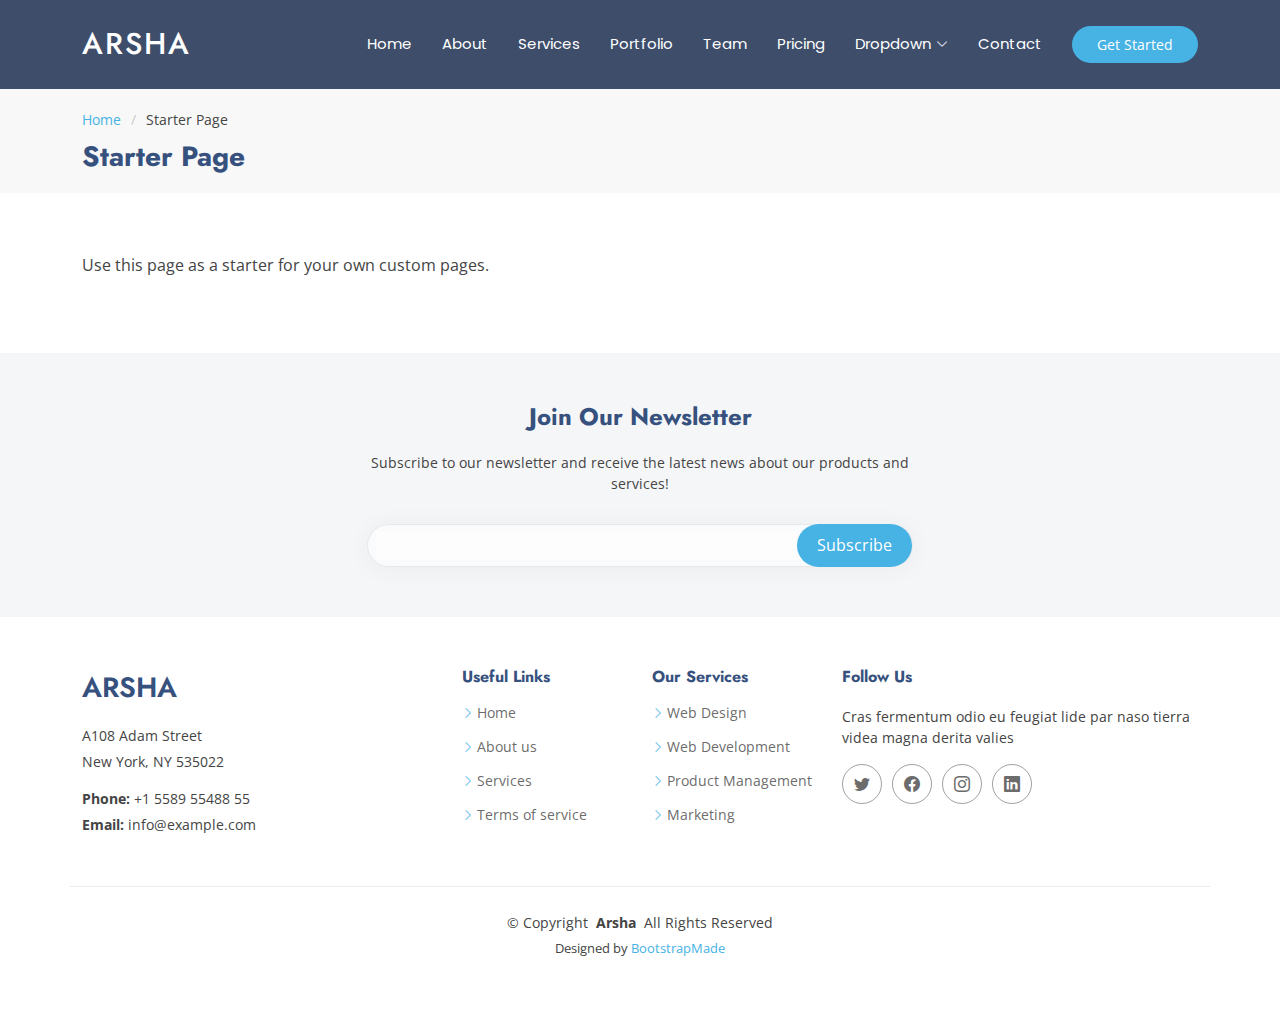
<file: starter-page.html>
<!DOCTYPE html>
<html lang="en">

<head>
  <meta charset="utf-8">
  <meta content="width=device-width, initial-scale=1.0" name="viewport">
  <title>Starter Page - Arsha Bootstrap Template</title>
  <meta content="" name="description">
  <meta content="" name="keywords">

  <!-- Favicons -->
  <link href="assets/img/favicon.png" rel="icon">
  <link href="assets/img/apple-touch-icon.png" rel="apple-touch-icon">

  <!-- Fonts -->
  <link href="https://fonts.googleapis.com" rel="preconnect">
  <link href="https://fonts.gstatic.com" rel="preconnect" crossorigin>
  <link href="https://fonts.googleapis.com/css2?family=Open+Sans:ital,wght@0,300;0,400;0,500;0,600;0,700;0,800;1,300;1,400;1,500;1,600;1,700;1,800&family=Poppins:ital,wght@0,100;0,200;0,300;0,400;0,500;0,600;0,700;0,800;0,900;1,100;1,200;1,300;1,400;1,500;1,600;1,700;1,800;1,900&family=Jost:ital,wght@0,100;0,200;0,300;0,400;0,500;0,600;0,700;0,800;0,900;1,100;1,200;1,300;1,400;1,500;1,600;1,700;1,800;1,900&display=swap" rel="stylesheet">

  <!-- Vendor CSS Files -->
  <link href="assets/vendor/bootstrap/css/bootstrap.min.css" rel="stylesheet">
  <link href="assets/vendor/bootstrap-icons/bootstrap-icons.css" rel="stylesheet">
  <link href="assets/vendor/aos/aos.css" rel="stylesheet">
  <link href="assets/vendor/glightbox/css/glightbox.min.css" rel="stylesheet">
  <link href="assets/vendor/swiper/swiper-bundle.min.css" rel="stylesheet">

  <!-- Main CSS File -->
  <link href="assets/css/main.css" rel="stylesheet">

  <!-- =======================================================
  * Template Name: Arsha
  * Template URL: https://bootstrapmade.com/arsha-free-bootstrap-html-template-corporate/
  * Updated: May 10 2024 with Bootstrap v5.3.3
  * Author: BootstrapMade.com
  * License: https://bootstrapmade.com/license/
  ======================================================== -->
</head>

<body class="starter-page-page">

  <header id="header" class="header d-flex align-items-center sticky-top">
    <div class="container-fluid container-xl position-relative d-flex align-items-center">

      <a href="index.html" class="logo d-flex align-items-center me-auto">
        <!-- Uncomment the line below if you also wish to use an image logo -->
        <!-- <img src="assets/img/logo.png" alt=""> -->
        <h1 class="sitename">Arsha</h1>
      </a>

      <nav id="navmenu" class="navmenu">
        <ul>
          <li><a href="#hero" class="">Home</a></li>
          <li><a href="#about">About</a></li>
          <li><a href="#services">Services</a></li>
          <li><a href="#portfolio">Portfolio</a></li>
          <li><a href="#team">Team</a></li>
          <li><a href="#pricing">Pricing</a></li>
          <li class="dropdown"><a href="#"><span>Dropdown</span> <i class="bi bi-chevron-down toggle-dropdown"></i></a>
            <ul>
              <li><a href="#">Dropdown 1</a></li>
              <li class="dropdown"><a href="#"><span>Deep Dropdown</span> <i class="bi bi-chevron-down toggle-dropdown"></i></a>
                <ul>
                  <li><a href="#">Deep Dropdown 1</a></li>
                  <li><a href="#">Deep Dropdown 2</a></li>
                  <li><a href="#">Deep Dropdown 3</a></li>
                  <li><a href="#">Deep Dropdown 4</a></li>
                  <li><a href="#">Deep Dropdown 5</a></li>
                </ul>
              </li>
              <li><a href="#">Dropdown 2</a></li>
              <li><a href="#">Dropdown 3</a></li>
              <li><a href="#">Dropdown 4</a></li>
            </ul>
          </li>
          <li><a href="#contact">Contact</a></li>
        </ul>
        <i class="mobile-nav-toggle d-xl-none bi bi-list"></i>
      </nav>

      <a class="btn-getstarted" href="#about">Get Started</a>

    </div>
  </header>

  <main class="main">

    <!-- Page Title -->
    <div class="page-title" data-aos="fade">
      <div class="container">
        <nav class="breadcrumbs">
          <ol>
            <li><a href="index.html">Home</a></li>
            <li class="current">Starter Page</li>
          </ol>
        </nav>
        <h1>Starter Page</h1>
      </div>
    </div><!-- End Page Title -->

    <!-- Starter Section Section -->
    <section id="starter-section" class="starter-section section">

      <div class="container" data-aos="fade-up">
        <p>Use this page as a starter for your own custom pages.</p>
      </div>

    </section><!-- /Starter Section Section -->

  </main>

  <footer id="footer" class="footer">

    <div class="footer-newsletter">
      <div class="container">
        <div class="row justify-content-center text-center">
          <div class="col-lg-6">
            <h4>Join Our Newsletter</h4>
            <p>Subscribe to our newsletter and receive the latest news about our products and services!</p>
            <form action="forms/newsletter.php" method="post" class="php-email-form">
              <div class="newsletter-form"><input type="email" name="email"><input type="submit" value="Subscribe"></div>
              <div class="loading">Loading</div>
              <div class="error-message"></div>
              <div class="sent-message">Your subscription request has been sent. Thank you!</div>
            </form>
          </div>
        </div>
      </div>
    </div>

    <div class="container footer-top">
      <div class="row gy-4">
        <div class="col-lg-4 col-md-6 footer-about">
          <a href="index.html" class="d-flex align-items-center">
            <span class="sitename">Arsha</span>
          </a>
          <div class="footer-contact pt-3">
            <p>A108 Adam Street</p>
            <p>New York, NY 535022</p>
            <p class="mt-3"><strong>Phone:</strong> <span>+1 5589 55488 55</span></p>
            <p><strong>Email:</strong> <span>info@example.com</span></p>
          </div>
        </div>

        <div class="col-lg-2 col-md-3 footer-links">
          <h4>Useful Links</h4>
          <ul>
            <li><i class="bi bi-chevron-right"></i> <a href="#">Home</a></li>
            <li><i class="bi bi-chevron-right"></i> <a href="#">About us</a></li>
            <li><i class="bi bi-chevron-right"></i> <a href="#">Services</a></li>
            <li><i class="bi bi-chevron-right"></i> <a href="#">Terms of service</a></li>
          </ul>
        </div>

        <div class="col-lg-2 col-md-3 footer-links">
          <h4>Our Services</h4>
          <ul>
            <li><i class="bi bi-chevron-right"></i> <a href="#">Web Design</a></li>
            <li><i class="bi bi-chevron-right"></i> <a href="#">Web Development</a></li>
            <li><i class="bi bi-chevron-right"></i> <a href="#">Product Management</a></li>
            <li><i class="bi bi-chevron-right"></i> <a href="#">Marketing</a></li>
          </ul>
        </div>

        <div class="col-lg-4 col-md-12">
          <h4>Follow Us</h4>
          <p>Cras fermentum odio eu feugiat lide par naso tierra videa magna derita valies</p>
          <div class="social-links d-flex">
            <a href=""><i class="bi bi-twitter"></i></a>
            <a href=""><i class="bi bi-facebook"></i></a>
            <a href=""><i class="bi bi-instagram"></i></a>
            <a href=""><i class="bi bi-linkedin"></i></a>
          </div>
        </div>

      </div>
    </div>

    <div class="container copyright text-center mt-4">
      <p>© <span>Copyright</span> <strong class="px-1 sitename">Arsha</strong> <span>All Rights Reserved</span></p>
      <div class="credits">
        <!-- All the links in the footer should remain intact. -->
        <!-- You can delete the links only if you've purchased the pro version. -->
        <!-- Licensing information: https://bootstrapmade.com/license/ -->
        <!-- Purchase the pro version with working PHP/AJAX contact form: [buy-url] -->
        Designed by <a href="https://bootstrapmade.com/">BootstrapMade</a>
      </div>
    </div>

  </footer>

  <!-- Scroll Top -->
  <a href="#" id="scroll-top" class="scroll-top d-flex align-items-center justify-content-center"><i class="bi bi-arrow-up-short"></i></a>

  <!-- Preloader -->
  <div id="preloader"></div>

  <!-- Vendor JS Files -->
  <script src="assets/vendor/bootstrap/js/bootstrap.bundle.min.js"></script>
  <script src="assets/vendor/php-email-form/validate.js"></script>
  <script src="assets/vendor/aos/aos.js"></script>
  <script src="assets/vendor/glightbox/js/glightbox.min.js"></script>
  <script src="assets/vendor/swiper/swiper-bundle.min.js"></script>
  <script src="assets/vendor/waypoints/noframework.waypoints.js"></script>
  <script src="assets/vendor/imagesloaded/imagesloaded.pkgd.min.js"></script>
  <script src="assets/vendor/isotope-layout/isotope.pkgd.min.js"></script>

  <!-- Main JS File -->
  <script src="assets/js/main.js"></script>

</body>

</html>
</file>
<file: assets/css/main.css>
/**
* Template Name: Arsha
* Template URL: https://bootstrapmade.com/arsha-free-bootstrap-html-template-corporate/
* Updated: May 10 2024 with Bootstrap v5.3.3
* Author: BootstrapMade.com
* License: https://bootstrapmade.com/license/
*/

/*--------------------------------------------------------------
# Font & Color Variables
# Help: https://bootstrapmade.com/color-system/
--------------------------------------------------------------*/
/* Fonts */
:root {
  --default-font: "Open Sans", system-ui, -apple-system, "Segoe UI", Roboto, "Helvetica Neue", Arial, "Noto Sans", "Liberation Sans", sans-serif, "Apple Color Emoji", "Segoe UI Emoji", "Segoe UI Symbol", "Noto Color Emoji";
  --heading-font: "Jost", sans-serif;
  --nav-font: "Poppins", sans-serif;
}

/* Global Colors */
:root {
  /* Background Color - This color is applied to the background of the entire website as well as individual sections. */
  --background-color: #ffffff;

  /* Default Color - This is the default color used for the majority of the text content. */
  --default-color: #444444;

  /* Heading Color - This color is used for titles, headings and secondary elements. */
  --heading-color: #37517e;

  /* Accent Color - This is the main accent color that represents your brand on the website. It's used for buttons, links, and other elements that need to stand out. */
  --accent-color: #47b2e4;

  /* Contrast Color - This is a color used for text when the background color is one of the heading, accent, or default colors. Its purpose is to ensure proper contrast and readability when placed over these more dominant colors. */
  --contrast-color: #ffffff;
}

/* Nav Menu Colors */
:root {
  /* Nav Color - This is the default color of the main navmenu links. */
  --nav-color: #ffffff;

  /* Nav Hover Color - This color is applied to main navmenu links when they are hovered over. */
  --nav-hover-color: #47b2e4;

  /* Nav Dropdown Background Color - This color is used as the background for dropdown boxes that appear when hovering over primary navigation items. */
  --nav-dropdown-background-color: #ffffff;

  /* Nav Dropdown Color - This color is used for navigation links of the dropdown items in the navigation menu. */
  --nav-dropdown-color: #444444;

  /* Nav Dropdown Hover Color - Similar to --nav-hover-color, this color is applied to dropdown navigation links when they are hovered over. */
  --nav-dropdown-hover-color: #47b2e4;
}

/* Smooth scroll */
:root {
  scroll-behavior: smooth;
}

/*--------------------------------------------------------------
# General
--------------------------------------------------------------*/
body {
  color: var(--default-color);
  background-color: var(--background-color);
  font-family: var(--default-font);
}

a {
  color: var(--accent-color);
  text-decoration: none;
  transition: 0.3s;
}

a:hover {
  color: color-mix(in srgb, var(--accent-color), transparent 25%);
  text-decoration: none;
}

h1,
h2,
h3,
h4,
h5,
h6 {
  color: var(--heading-color);
  font-family: var(--heading-font);
}

/*--------------------------------------------------------------
# Global Header
--------------------------------------------------------------*/
.header {
  --background-color: #3d4d6a;
  --heading-color: #ffffff;
  color: var(--default-color);
  background-color: var(--background-color);
  padding: 15px 0;
  transition: all 0.5s;
  z-index: 997;
}

.header .logo {
  line-height: 1;
}

.header .logo img {
  max-height: 36px;
  margin-right: 8px;
}

.header .logo h1 {
  font-size: 30px;
  margin: 0;
  font-weight: 500;
  color: var(--heading-color);
  letter-spacing: 2px;
  text-transform: uppercase;
}

.header .btn-getstarted,
.header .btn-getstarted:focus {
  color: var(--contrast-color);
  background: var(--accent-color);
  font-size: 14px;
  padding: 8px 25px;
  margin: 0 0 0 30px;
  border-radius: 50px;
  transition: 0.3s;
}

.header .btn-getstarted:hover,
.header .btn-getstarted:focus:hover {
  color: var(--contrast-color);
  background: color-mix(in srgb, var(--accent-color), transparent 15%);
}

@media (max-width: 1200px) {
  .header .logo {
    order: 1;
  }

  .header .btn-getstarted {
    order: 2;
    margin: 0 15px 0 0;
    padding: 6px 15px;
  }

  .header .navmenu {
    order: 3;
  }
}

/* Index Page Header
------------------------------*/
.index-page .header {
  --background-color: rgba(255, 255, 255, 0);
  --heading-color: #ffffff;
  --nav-color: #ffffff;
}

/* Index Page Header on Scroll
------------------------------*/
.index-page.scrolled .header {
  --background-color: rgba(40, 58, 90, 0.9);
}

/*--------------------------------------------------------------
# Navigation Menu
--------------------------------------------------------------*/
/* Desktop Navigation */
@media (min-width: 1200px) {
  .navmenu {
    padding: 0;
  }

  .navmenu ul {
    margin: 0;
    padding: 0;
    display: flex;
    list-style: none;
    align-items: center;
  }

  .navmenu li {
    position: relative;
  }

  .navmenu a,
  .navmenu a:focus {
    color: var(--nav-color);
    padding: 18px 15px;
    font-size: 15px;
    font-family: var(--nav-font);
    font-weight: 400;
    display: flex;
    align-items: center;
    justify-content: space-between;
    white-space: nowrap;
    transition: 0.3s;
  }

  .navmenu a i,
  .navmenu a:focus i {
    font-size: 12px;
    line-height: 0;
    margin-left: 5px;
    transition: 0.3s;
  }

  .navmenu li:last-child a {
    padding-right: 0;
  }

  .navmenu li:hover>a,
  .navmenu .active,
  .navmenu .active:focus {
    color: var(--nav-hover-color);
  }

  .navmenu .dropdown ul {
    margin: 0;
    padding: 10px 0;
    background: var(--nav-dropdown-background-color);
    display: block;
    position: absolute;
    visibility: hidden;
    left: 14px;
    top: 130%;
    opacity: 0;
    transition: 0.3s;
    border-radius: 4px;
    z-index: 99;
    box-shadow: 0px 0px 30px color-mix(in srgb, var(--default-color), transparent 85%);
  }

  .navmenu .dropdown ul li {
    min-width: 200px;
  }

  .navmenu .dropdown ul a {
    padding: 10px 20px;
    font-size: 15px;
    text-transform: none;
    color: var(--nav-dropdown-color);
  }

  .navmenu .dropdown ul a i {
    font-size: 12px;
  }

  .navmenu .dropdown ul a:hover,
  .navmenu .dropdown ul .active:hover,
  .navmenu .dropdown ul li:hover>a {
    color: var(--nav-dropdown-hover-color);
  }

  .navmenu .dropdown:hover>ul {
    opacity: 1;
    top: 100%;
    visibility: visible;
  }

  .navmenu .dropdown .dropdown ul {
    top: 0;
    left: -90%;
    visibility: hidden;
  }

  .navmenu .dropdown .dropdown:hover>ul {
    opacity: 1;
    top: 0;
    left: -100%;
    visibility: visible;
  }

  .navmenu .megamenu {
    position: static;
  }

  .navmenu .megamenu ul {
    margin: 0;
    padding: 10px;
    background: var(--nav-dropdown-background-color);
    box-shadow: 0px 0px 20px color-mix(in srgb, var(--default-color), transparent 90%);
    position: absolute;
    top: 130%;
    left: 0;
    right: 0;
    visibility: hidden;
    opacity: 0;
    display: flex;
    transition: 0.3s;
    border-radius: 4px;
    z-index: 99;
  }

  .navmenu .megamenu ul li {
    flex: 1;
  }

  .navmenu .megamenu ul li a,
  .navmenu .megamenu ul li:hover>a {
    padding: 10px 20px;
    font-size: 15px;
    color: var(--nav-dropdown-color);
  }

  .navmenu .megamenu ul li a:hover,
  .navmenu .megamenu ul li .active,
  .navmenu .megamenu ul li .active:hover {
    color: var(--nav-dropdown-hover-color);
  }

  .navmenu .megamenu:hover>ul {
    opacity: 1;
    top: 100%;
    visibility: visible;
  }

  .navmenu .dd-box-shadow {
    box-shadow: 0px 0px 30px color-mix(in srgb, var(--default-color), transparent 85%);
  }
}

/* Mobile Navigation */
@media (max-width: 1199px) {
  .mobile-nav-toggle {
    color: var(--nav-color);
    font-size: 28px;
    line-height: 0;
    margin-right: 10px;
    cursor: pointer;
    transition: color 0.3s;
  }

  .navmenu {
    padding: 0;
    z-index: 9997;
  }

  .navmenu ul {
    display: none;
    position: absolute;
    inset: 60px 20px 20px 20px;
    padding: 10px 0;
    margin: 0;
    border-radius: 6px;
    background-color: var(--nav-dropdown-background-color);
    overflow-y: auto;
    transition: 0.3s;
    z-index: 9998;
    box-shadow: 0px 0px 30px color-mix(in srgb, var(--default-color), transparent 90%);
  }

  .navmenu a,
  .navmenu a:focus {
    color: var(--nav-dropdown-color);
    padding: 10px 20px;
    font-family: var(--nav-font);
    font-size: 17px;
    font-weight: 500;
    display: flex;
    align-items: center;
    justify-content: space-between;
    white-space: nowrap;
    transition: 0.3s;
  }

  .navmenu a i,
  .navmenu a:focus i {
    font-size: 12px;
    line-height: 0;
    margin-left: 5px;
    width: 30px;
    height: 30px;
    display: flex;
    align-items: center;
    justify-content: center;
    border-radius: 50%;
    transition: 0.3s;
    background-color: color-mix(in srgb, var(--accent-color), transparent 90%);
  }

  .navmenu a i:hover,
  .navmenu a:focus i:hover {
    background-color: var(--accent-color);
    color: var(--contrast-color);
  }

  .navmenu a:hover,
  .navmenu .active,
  .navmenu .active:focus {
    color: var(--nav-dropdown-hover-color);
  }

  .navmenu .active i,
  .navmenu .active:focus i {
    background-color: var(--accent-color);
    color: var(--contrast-color);
    transform: rotate(180deg);
  }

  .navmenu .dropdown ul {
    position: static;
    display: none;
    z-index: 99;
    padding: 10px 0;
    margin: 10px 20px;
    background-color: var(--nav-dropdown-background-color);
    border: 1px solid color-mix(in srgb, var(--default-color), transparent 90%);
    box-shadow: none;
    transition: all 0.5s ease-in-out;
  }

  .navmenu .dropdown ul ul {
    background-color: rgba(33, 37, 41, 0.1);
  }

  .navmenu .dropdown>.dropdown-active {
    display: block;
    background-color: rgba(33, 37, 41, 0.03);
  }

  .mobile-nav-active {
    overflow: hidden;
  }

  .mobile-nav-active .mobile-nav-toggle {
    color: #fff;
    position: absolute;
    font-size: 32px;
    top: 15px;
    right: 15px;
    margin-right: 0;
    z-index: 9999;
  }

  .mobile-nav-active .navmenu {
    position: fixed;
    overflow: hidden;
    inset: 0;
    background: rgba(33, 37, 41, 0.8);
    transition: 0.3s;
  }

  .mobile-nav-active .navmenu>ul {
    display: block;
  }
}

/*--------------------------------------------------------------
# Global Footer
--------------------------------------------------------------*/
.footer {
  color: var(--default-color);
  background-color: var(--background-color);
  font-size: 14px;
  padding-bottom: 50px;
  position: relative;
}

.footer .footer-newsletter {
  background-color: color-mix(in srgb, var(--heading-color), transparent 95%);
  padding: 50px 0;
}

.footer .footer-newsletter h4 {
  font-size: 24px;
}

.footer .footer-newsletter .newsletter-form {
  margin-top: 30px;
  padding: 6px 8px;
  position: relative;
  background-color: color-mix(in srgb, var(--background-color), transparent 50%);
  border: 1px solid color-mix(in srgb, var(--default-color), transparent 90%);
  box-shadow: 0px 2px 25px color-mix(in srgb, var(--default-color), transparent 95%);
  display: flex;
  transition: 0.3s;
  border-radius: 50px;
}

.footer .footer-newsletter .newsletter-form:focus-within {
  border-color: var(--accent-color);
}

.footer .footer-newsletter .newsletter-form input[type=email] {
  border: 0;
  padding: 4px;
  width: 100%;
  background-color: color-mix(in srgb, var(--background-color), transparent 50%);
  color: var(--default-color);
}

.footer .footer-newsletter .newsletter-form input[type=email]:focus-visible {
  outline: none;
}

.footer .footer-newsletter .newsletter-form input[type=submit] {
  border: 0;
  font-size: 16px;
  padding: 0 20px;
  margin: -7px -8px -7px 0;
  background: var(--accent-color);
  color: var(--contrast-color);
  transition: 0.3s;
  border-radius: 50px;
}

.footer .footer-newsletter .newsletter-form input[type=submit]:hover {
  background: color-mix(in srgb, var(--accent-color), transparent 20%);
}

.footer .footer-newsletter .error-message {
  display: none;
  background: #df1529;
  color: #ffffff;
  text-align: left;
  padding: 15px;
  margin-top: 10px;
  font-weight: 600;
  border-radius: 4px;
}

.footer .footer-newsletter .sent-message {
  display: none;
  color: #ffffff;
  background: #059652;
  text-align: center;
  padding: 15px;
  margin-top: 10px;
  font-weight: 600;
  border-radius: 4px;
}

.footer .footer-newsletter .loading {
  display: none;
  background: var(--background-color);
  text-align: center;
  padding: 15px;
  margin-top: 10px;
}

.footer .footer-newsletter .loading:before {
  content: "";
  display: inline-block;
  border-radius: 50%;
  width: 24px;
  height: 24px;
  margin: 0 10px -6px 0;
  border: 3px solid var(--accent-color);
  border-top-color: var(--background-color);
  animation: subscription-loading 1s linear infinite;
}

@keyframes subscription-loading {
  0% {
    transform: rotate(0deg);
  }

  100% {
    transform: rotate(360deg);
  }
}

.footer .footer-top {
  padding-top: 50px;
}

.footer .social-links a {
  display: flex;
  align-items: center;
  justify-content: center;
  width: 40px;
  height: 40px;
  border-radius: 50%;
  border: 1px solid color-mix(in srgb, var(--default-color), transparent 50%);
  font-size: 16px;
  color: color-mix(in srgb, var(--default-color), transparent 20%);
  margin-right: 10px;
  transition: 0.3s;
}

.footer .social-links a:hover {
  color: var(--accent-color);
  border-color: var(--accent-color);
}

.footer h4 {
  font-size: 16px;
  font-weight: bold;
  position: relative;
  padding-bottom: 12px;
}

.footer .footer-links {
  margin-bottom: 30px;
}

.footer .footer-links ul {
  list-style: none;
  padding: 0;
  margin: 0;
}

.footer .footer-links ul i {
  margin-right: 3px;
  font-size: 12px;
  line-height: 0;
  color: var(--accent-color);
}

.footer .footer-links ul li {
  padding: 10px 0;
  display: flex;
  align-items: center;
}

.footer .footer-links ul li:first-child {
  padding-top: 0;
}

.footer .footer-links ul a {
  display: inline-block;
  color: color-mix(in srgb, var(--default-color), transparent 20%);
  line-height: 1;
}

.footer .footer-links ul a:hover {
  color: var(--accent-color);
}

.footer .footer-about a {
  color: var(--heading-color);
  font-size: 28px;
  font-weight: 600;
  text-transform: uppercase;
  font-family: var(--heading-font);
}

.footer .footer-contact p {
  margin-bottom: 5px;
}

.footer .copyright {
  padding-top: 25px;
  padding-bottom: 25px;
  border-top: 1px solid color-mix(in srgb, var(--default-color), transparent 90%);
}

.footer .copyright p {
  margin-bottom: 0;
}

.footer .credits {
  margin-top: 6px;
  font-size: 13px;
}

/*--------------------------------------------------------------
# Preloader
--------------------------------------------------------------*/
#preloader {
  position: fixed;
  inset: 0;
  z-index: 999999;
  overflow: hidden;
  background: var(--background-color);
  transition: all 0.6s ease-out;
}

#preloader:before {
  content: "";
  position: fixed;
  top: calc(50% - 30px);
  left: calc(50% - 30px);
  border: 6px solid #ffffff;
  border-color: var(--accent-color) transparent var(--accent-color) transparent;
  border-radius: 50%;
  width: 60px;
  height: 60px;
  animation: animate-preloader 1.5s linear infinite;
}

@keyframes animate-preloader {
  0% {
    transform: rotate(0deg);
  }

  100% {
    transform: rotate(360deg);
  }
}

/*--------------------------------------------------------------
# Scroll Top Button
--------------------------------------------------------------*/
.scroll-top {
  position: fixed;
  visibility: hidden;
  opacity: 0;
  right: 15px;
  bottom: -15px;
  z-index: 99999;
  background-color: var(--accent-color);
  width: 44px;
  height: 44px;
  border-radius: 50px;
  transition: all 0.4s;
}

.scroll-top i {
  font-size: 24px;
  color: var(--contrast-color);
  line-height: 0;
}

.scroll-top:hover {
  background-color: color-mix(in srgb, var(--accent-color), transparent 20%);
  color: var(--contrast-color);
}

.scroll-top.active {
  visibility: visible;
  opacity: 1;
  bottom: 15px;
}

/*--------------------------------------------------------------
# Disable aos animation delay on mobile devices
--------------------------------------------------------------*/
@media screen and (max-width: 768px) {
  [data-aos-delay] {
    transition-delay: 0 !important;
  }
}

/*--------------------------------------------------------------
# Global Page Titles & Breadcrumbs
--------------------------------------------------------------*/
.page-title {
  --background-color: color-mix(in srgb, var(--default-color), transparent 96%);
  color: var(--default-color);
  background-color: var(--background-color);
  padding: 20px 0;
  position: relative;
}

.page-title h1 {
  font-size: 28px;
  font-weight: 700;
  margin: 0;
}

.page-title .breadcrumbs ol {
  display: flex;
  flex-wrap: wrap;
  list-style: none;
  padding: 0 0 10px 0;
  margin: 0;
  font-size: 14px;
}

.page-title .breadcrumbs ol li+li {
  padding-left: 10px;
}

.page-title .breadcrumbs ol li+li::before {
  content: "/";
  display: inline-block;
  padding-right: 10px;
  color: color-mix(in srgb, var(--default-color), transparent 70%);
}

/*--------------------------------------------------------------
# Global Sections
--------------------------------------------------------------*/
section,
.section {
  color: var(--default-color);
  background-color: var(--background-color);
  padding: 60px 0;
  scroll-margin-top: 88px;
  overflow: clip;
}

@media (max-width: 1199px) {

  section,
  .section {
    scroll-margin-top: 66px;
  }
}

/*--------------------------------------------------------------
# Global Section Titles
--------------------------------------------------------------*/
.section-title {
  text-align: center;
  padding-bottom: 60px;
  position: relative;
}

.section-title h2 {
  font-size: 32px;
  font-weight: 700;
  margin-bottom: 20px;
  padding-bottom: 20px;
  text-transform: uppercase;
  position: relative;
}

.section-title h2:before {
  content: "";
  position: absolute;
  display: block;
  width: 160px;
  height: 1px;
  background: color-mix(in srgb, var(--default-color), transparent 60%);
  left: 0;
  right: 0;
  bottom: 1px;
  margin: auto;
}

.section-title h2::after {
  content: "";
  position: absolute;
  display: block;
  width: 60px;
  height: 3px;
  background: var(--accent-color);
  left: 0;
  right: 0;
  bottom: 0;
  margin: auto;
}

.section-title p {
  margin-bottom: 0;
}

/*--------------------------------------------------------------
# Hero Section
--------------------------------------------------------------*/
.hero {
  --background-color: #37517e;
  --default-color: #ffffff;
  --heading-color: #ffffff;
  --contrast-color: #ffffff;
  width: 100%;
  min-height: 80vh;
  position: relative;
  padding: 120px 0 60px 0;
  display: flex;
  align-items: center;
}

.hero h1 {
  margin: 0;
  font-size: 48px;
  font-weight: 700;
  line-height: 56px;
}

.hero p {
  color: color-mix(in srgb, var(--default-color), transparent 30%);
  margin: 5px 0 30px 0;
  font-size: 22px;
  line-height: 1.3;
  font-weight: 600;
}

.hero .btn-get-started {
  color: var(--contrast-color);
  background: var(--accent-color);
  font-family: var(--heading-font);
  font-weight: 500;
  font-size: 15px;
  letter-spacing: 1px;
  display: inline-block;
  padding: 10px 28px 12px 28px;
  border-radius: 50px;
  transition: 0.5s;
}

.hero .btn-get-started:hover {
  color: var(--contrast-color);
  background: color-mix(in srgb, var(--accent-color), transparent 15%);
}

.hero .btn-watch-video {
  font-size: 16px;
  transition: 0.5s;
  margin-left: 25px;
  color: var(--default-color);
  font-weight: 600;
}

.hero .btn-watch-video i {
  color: var(--contrast-color);
  font-size: 32px;
  transition: 0.3s;
  line-height: 0;
  margin-right: 8px;
}

.hero .btn-watch-video:hover {
  color: var(--accent-color);
}

.hero .btn-watch-video:hover i {
  color: color-mix(in srgb, var(--accent-color), transparent 15%);
}

.hero .animated {
  animation: up-down 2s ease-in-out infinite alternate-reverse both;
}

@media (max-width: 640px) {
  .hero h1 {
    font-size: 28px;
    line-height: 36px;
  }

  .hero p {
    font-size: 18px;
    line-height: 24px;
    margin-bottom: 30px;
  }

  .hero .btn-get-started,
  .hero .btn-watch-video {
    font-size: 13px;
  }
}

@keyframes up-down {
  0% {
    transform: translateY(10px);
  }

  100% {
    transform: translateY(-10px);
  }
}

/*--------------------------------------------------------------
# Clients Section
--------------------------------------------------------------*/
.clients {
  --background-color: color-mix(in srgb, var(--heading-color), transparent 95%);
  padding: 12px 0;
}

.clients .swiper {
  padding: 10px 0;
}

.clients .swiper-wrapper {
  height: auto;
}

.clients .swiper-slide img {
  transition: 0.3s;
  padding: 0 10px;
}

.clients .swiper-slide img:hover {
  transform: scale(1.1);
}

/*--------------------------------------------------------------
# About Section
--------------------------------------------------------------*/
.about ul {
  list-style: none;
  padding: 0;
}

.about ul li {
  padding-bottom: 5px;
  display: flex;
  align-items: center;
}

.about ul i {
  font-size: 20px;
  padding-right: 4px;
  color: var(--accent-color);
}

.about .read-more {
  color: var(--accent-color);
  font-family: var(--heading-font);
  font-weight: 500;
  font-size: 16px;
  letter-spacing: 1px;
  padding: 8px 28px;
  border-radius: 5px;
  transition: 0.3s;
  display: inline-flex;
  align-items: center;
  justify-content: center;
  border: 2px solid var(--accent-color);
}

.about .read-more i {
  font-size: 18px;
  margin-left: 5px;
  line-height: 0;
  transition: 0.3s;
}

.about .read-more:hover {
  background: var(--accent-color);
  color: var(--contrast-color);
}

.about .read-more:hover i {
  transform: translate(5px, 0);
}

/*--------------------------------------------------------------
# Why Us Section
--------------------------------------------------------------*/
.why-us {
  --background-color: color-mix(in srgb, var(--heading-color), transparent 95%);
  padding: 30px 0;
}

.why-us .content h3 {
  font-weight: 400;
  font-size: 34px;
}

.why-us .content p {
  color: color-mix(in srgb, var(--default-color), transparent 30%);
}

.why-us .faq-container .faq-item {
  position: relative;
  padding: 20px;
  margin-bottom: 20px;
  box-shadow: 0px 5px 25px 0px color-mix(in srgb, var(--default-color), transparent 90%);
  background-color: var(--contrast-color);
  overflow: hidden;
}

.why-us .faq-container .faq-item:last-child {
  margin-bottom: 0;
}

.why-us .faq-container .faq-item h3 {
  font-weight: 500;
  font-size: 17px;
  line-height: 24px;
  margin: 0 30px 0 0;
  transition: 0.3s;
  cursor: pointer;
}

.why-us .faq-container .faq-item h3 span {
  color: var(--accent-color);
  padding-right: 5px;
  font-weight: 600;
}

.why-us .faq-container .faq-item h3:hover {
  color: var(--accent-color);
}

.why-us .faq-container .faq-item .faq-content {
  display: grid;
  grid-template-rows: 0fr;
  transition: 0.3s ease-in-out;
  visibility: hidden;
  opacity: 0;
}

.why-us .faq-container .faq-item .faq-content p {
  margin-bottom: 0;
  overflow: hidden;
}

.why-us .faq-container .faq-item .faq-icon {
  position: absolute;
  top: 22px;
  left: 20px;
  font-size: 22px;
  line-height: 0;
  transition: 0.3s;
  color: var(--accent-color);
}

.why-us .faq-container .faq-item .faq-toggle {
  position: absolute;
  top: 20px;
  right: 20px;
  font-size: 16px;
  line-height: 0;
  transition: 0.3s;
  cursor: pointer;
}

.why-us .faq-container .faq-item .faq-toggle:hover {
  color: var(--accent-color);
}

.why-us .faq-container .faq-active h3 {
  color: var(--accent-color);
}

.why-us .faq-container .faq-active .faq-content {
  grid-template-rows: 1fr;
  visibility: visible;
  opacity: 1;
  padding-top: 10px;
}

.why-us .faq-container .faq-active .faq-toggle {
  transform: rotate(90deg);
  color: var(--accent-color);
}

.why-us .why-us-img {
  display: flex;
  align-items: center;
  justify-content: center;
}

.why-us .why-us-img img {
  max-height: 70%;
}

/*--------------------------------------------------------------
# Skills Section
--------------------------------------------------------------*/
.skills .content h3 {
  font-size: 2rem;
  font-weight: 700;
}

.skills .content p {
  color: color-mix(in srgb, var(--default-color), transparent 30%);
}

.skills .content p:last-child {
  margin-bottom: 0;
}

.skills .content ul {
  list-style: none;
  padding: 0;
}

.skills .content ul li {
  padding-bottom: 10px;
}

.skills .progress {
  height: 60px;
  display: block;
  background: none;
  border-radius: 0;
}

.skills .progress .skill {
  color: var(--default-color);
  padding: 0;
  margin: 0 0 6px 0;
  text-transform: uppercase;
  display: block;
  font-weight: 600;
  font-family: var(--heading-font);
}

.skills .progress .skill .val {
  float: right;
  font-style: normal;
}

.skills .progress-bar-wrap {
  background: color-mix(in srgb, var(--heading-color), transparent 90%);
  height: 10px;
}

.skills .progress-bar {
  width: 1px;
  height: 10px;
  transition: 0.9s;
  background-color: var(--heading-color);
}

/*--------------------------------------------------------------
# Services Section
--------------------------------------------------------------*/
.services {
  --background-color: color-mix(in srgb, var(--heading-color), transparent 95%);
}

.services .service-item {
  box-shadow: 0px 5px 90px 0px color-mix(in srgb, var(--default-color), transparent 90%);
  padding: 50px 30px;
  transition: all ease-in-out 0.4s;
  background-color: var(--contrast-color);
  height: 100%;
}

.services .service-item .icon {
  margin-bottom: 10px;
}

.services .service-item .icon i {
  color: var(--accent-color);
  font-size: 36px;
  transition: 0.3s;
}

.services .service-item h4 {
  font-weight: 700;
  margin-bottom: 15px;
  font-size: 20px;
}

.services .service-item h4 a {
  color: var(--heading-color);
  transition: ease-in-out 0.3s;
}

.services .service-item p {
  line-height: 24px;
  font-size: 14px;
  margin-bottom: 0;
}

.services .service-item:hover {
  transform: translateY(-10px);
}

.services .service-item:hover h4 a {
  color: var(--accent-color);
}

/*--------------------------------------------------------------
# Call To Action Section
--------------------------------------------------------------*/
.call-to-action {
  --background-color: #000000;
  --default-color: #ffffff;
  --contrast-color: #ffffff;
  padding: 120px 0;
  position: relative;
  clip-path: inset(0);
}

.call-to-action img {
  position: fixed;
  top: 0;
  left: 0;
  display: block;
  width: 100%;
  height: 100%;
  object-fit: cover;
  z-index: 1;
}

.call-to-action:before {
  content: "";
  background: color-mix(in srgb, var(--background-color), transparent 35%);
  position: absolute;
  inset: 0;
  z-index: 2;
}

.call-to-action .container {
  position: relative;
  z-index: 3;
}

.call-to-action h3 {
  color: var(--default-color);
  font-size: 28px;
  font-weight: 700;
}

.call-to-action p {
  color: var(--default-color);
}

.call-to-action .cta-btn {
  font-family: var(--heading-font);
  font-weight: 500;
  font-size: 16px;
  letter-spacing: 1px;
  display: inline-block;
  padding: 12px 40px;
  border-radius: 50px;
  transition: 0.5s;
  margin: 10px;
  border: 2px solid var(--contrast-color);
  color: var(--contrast-color);
}

.call-to-action .cta-btn:hover {
  background: var(--accent-color);
  border: 2px solid var(--accent-color);
}

/*--------------------------------------------------------------
# Portfolio Section
--------------------------------------------------------------*/
.portfolio .portfolio-filters {
  padding: 0;
  margin: 0 auto 20px auto;
  list-style: none;
  text-align: center;
}

.portfolio .portfolio-filters li {
  cursor: pointer;
  display: inline-block;
  padding: 8px 20px 10px 20px;
  margin: 0;
  font-size: 15px;
  font-weight: 500;
  line-height: 1;
  margin-bottom: 5px;
  border-radius: 50px;
  transition: all 0.3s ease-in-out;
  font-family: var(--heading-font);
}

.portfolio .portfolio-filters li:hover,
.portfolio .portfolio-filters li.filter-active {
  color: var(--contrast-color);
  background-color: var(--accent-color);
}

.portfolio .portfolio-filters li:first-child {
  margin-left: 0;
}

.portfolio .portfolio-filters li:last-child {
  margin-right: 0;
}

@media (max-width: 575px) {
  .portfolio .portfolio-filters li {
    font-size: 14px;
    margin: 0 0 10px 0;
  }
}

.portfolio .portfolio-item {
  position: relative;
  overflow: hidden;
}

.portfolio .portfolio-item .portfolio-info {
  opacity: 0;
  position: absolute;
  left: 12px;
  right: 12px;
  bottom: -100%;
  z-index: 3;
  transition: all ease-in-out 0.5s;
  background: color-mix(in srgb, var(--background-color), transparent 10%);
  padding: 15px;
}

.portfolio .portfolio-item .portfolio-info h4 {
  font-size: 18px;
  font-weight: 600;
  padding-right: 50px;
}

.portfolio .portfolio-item .portfolio-info p {
  color: color-mix(in srgb, var(--default-color), transparent 30%);
  font-size: 14px;
  margin-bottom: 0;
  padding-right: 50px;
}

.portfolio .portfolio-item .portfolio-info .preview-link,
.portfolio .portfolio-item .portfolio-info .details-link {
  position: absolute;
  right: 50px;
  font-size: 24px;
  top: calc(50% - 14px);
  color: color-mix(in srgb, var(--default-color), transparent 30%);
  transition: 0.3s;
  line-height: 0;
}

.portfolio .portfolio-item .portfolio-info .preview-link:hover,
.portfolio .portfolio-item .portfolio-info .details-link:hover {
  color: var(--accent-color);
}

.portfolio .portfolio-item .portfolio-info .details-link {
  right: 14px;
  font-size: 28px;
}

.portfolio .portfolio-item:hover .portfolio-info {
  opacity: 1;
  bottom: 0;
}

/*--------------------------------------------------------------
# Team Section
--------------------------------------------------------------*/
.team .team-member {
  box-shadow: 0px 2px 15px color-mix(in srgb, var(--default-color), transparent 90%);
  position: relative;
  border-radius: 5px;
  transition: 0.5s;
  padding: 30px;
  height: 100%;
}

@media (max-width: 468px) {
  .team .team-member {
    flex-direction: column;
    justify-content: center !important;
    align-items: center !important;
  }
}

.team .team-member .pic {
  overflow: hidden;
  width: 150px;
  border-radius: 50%;
  flex-shrink: 0;
}

.team .team-member .pic img {
  transition: ease-in-out 0.3s;
}

.team .team-member:hover {
  transform: translateY(-10px);
}

.team .team-member .member-info {
  padding-left: 30px;
}

@media (max-width: 468px) {
  .team .team-member .member-info {
    padding: 30px 0 0 0;
    text-align: center;
  }
}

.team .team-member h4 {
  font-weight: 700;
  margin-bottom: 5px;
  font-size: 20px;
}

.team .team-member span {
  display: block;
  font-size: 15px;
  padding-bottom: 10px;
  position: relative;
  font-weight: 500;
}

.team .team-member span::after {
  content: "";
  position: absolute;
  display: block;
  width: 50px;
  height: 1px;
  background: color-mix(in srgb, var(--default-color), transparent 85%);
  bottom: 0;
  left: 0;
}

@media (max-width: 468px) {
  .team .team-member span::after {
    left: calc(50% - 25px);
  }
}

.team .team-member p {
  margin: 10px 0 0 0;
  font-size: 14px;
}

.team .team-member .social {
  margin-top: 12px;
  display: flex;
  align-items: center;
  justify-content: start;
  width: 100%;
}

@media (max-width: 468px) {
  .team .team-member .social {
    justify-content: center;
  }
}

.team .team-member .social a {
  background: color-mix(in srgb, var(--default-color), transparent 94%);
  transition: ease-in-out 0.3s;
  display: flex;
  align-items: center;
  justify-content: center;
  border-radius: 50px;
  width: 36px;
  height: 36px;
}

.team .team-member .social a i {
  color: color-mix(in srgb, var(--default-color), transparent 20%);
  font-size: 16px;
  margin: 0 2px;
}

.team .team-member .social a:hover {
  background: var(--accent-color);
}

.team .team-member .social a:hover i {
  color: var(--contrast-color);
}

.team .team-member .social a+a {
  margin-left: 8px;
}

/*--------------------------------------------------------------
# Pricing Section
--------------------------------------------------------------*/
.pricing {
  --background-color: color-mix(in srgb, var(--heading-color), transparent 95%);
}

.pricing .pricing-item {
  background-color: var(--contrast-color);
  box-shadow: 0 3px 20px -2px color-mix(in srgb, var(--default-color), transparent 90%);
  border-top: 4px solid var(--background-color);
  padding: 60px 40px;
  height: 100%;
  border-radius: 5px;
}

.pricing h3 {
  font-weight: 600;
  margin-bottom: 15px;
  font-size: 20px;
}

.pricing h4 {
  color: var(--accent-color);
  font-size: 48px;
  font-weight: 400;
  font-family: var(--heading-font);
  margin-bottom: 0;
}

.pricing h4 sup {
  font-size: 28px;
}

.pricing h4 span {
  color: color-mix(in srgb, var(--default-color), transparent 50%);
  font-size: 18px;
}

.pricing ul {
  padding: 20px 0;
  list-style: none;
  color: color-mix(in srgb, var(--default-color), transparent 30%);
  text-align: left;
  line-height: 20px;
}

.pricing ul li {
  padding: 10px 0;
  display: flex;
  align-items: center;
}

.pricing ul i {
  color: #059652;
  font-size: 24px;
  padding-right: 3px;
}

.pricing ul .na {
  color: color-mix(in srgb, var(--default-color), transparent 60%);
}

.pricing ul .na i {
  color: color-mix(in srgb, var(--default-color), transparent 60%);
}

.pricing ul .na span {
  text-decoration: line-through;
}

.pricing .buy-btn {
  color: var(--accent-color);
  background-color: var(--background-color);
  display: inline-block;
  padding: 8px 35px 10px 35px;
  border-radius: 50px;
  transition: none;
  font-size: 16px;
  font-weight: 500;
  font-family: var(--heading-font);
  transition: 0.3s;
  border: 1px solid var(--accent-color);
}

.pricing .buy-btn:hover {
  background: var(--accent-color);
  color: var(--contrast-color);
}

.pricing .featured {
  border-top-color: var(--accent-color);
}

.pricing .featured .buy-btn {
  background: var(--accent-color);
  color: var(--contrast-color);
}

@media (max-width: 992px) {
  .pricing .box {
    max-width: 60%;
    margin: 0 auto 30px auto;
  }
}

@media (max-width: 767px) {
  .pricing .box {
    max-width: 80%;
    margin: 0 auto 30px auto;
  }
}

@media (max-width: 420px) {
  .pricing .box {
    max-width: 100%;
    margin: 0 auto 30px auto;
  }
}

/*--------------------------------------------------------------
# Testimonials Section
--------------------------------------------------------------*/
.testimonials .section-header {
  margin-bottom: 40px;
}

.testimonials .testimonials-carousel,
.testimonials .testimonials-slider {
  overflow: hidden;
}

.testimonials .testimonial-item {
  text-align: center;
}

.testimonials .testimonial-item .testimonial-img {
  width: 120px;
  border-radius: 50%;
  border: 4px solid var(--background-color);
  margin: 0 auto;
}

.testimonials .testimonial-item h3 {
  font-size: 20px;
  font-weight: bold;
  margin: 10px 0 5px 0;
}

.testimonials .testimonial-item h4 {
  font-size: 14px;
  color: color-mix(in srgb, var(--default-color), transparent 40%);
  margin: 0 0 15px 0;
}

.testimonials .testimonial-item .stars {
  margin-bottom: 15px;
}

.testimonials .testimonial-item .stars i {
  color: #ffc107;
  margin: 0 1px;
}

.testimonials .testimonial-item .quote-icon-left,
.testimonials .testimonial-item .quote-icon-right {
  color: color-mix(in srgb, var(--accent-color), transparent 50%);
  font-size: 26px;
  line-height: 0;
}

.testimonials .testimonial-item .quote-icon-left {
  display: inline-block;
  left: -5px;
  position: relative;
}

.testimonials .testimonial-item .quote-icon-right {
  display: inline-block;
  right: -5px;
  position: relative;
  top: 10px;
  transform: scale(-1, -1);
}

.testimonials .testimonial-item p {
  font-style: italic;
  margin: 0 auto 15px auto;
}

.testimonials .swiper-wrapper {
  height: auto;
}

.testimonials .swiper-pagination {
  margin-top: 20px;
  position: relative;
}

.testimonials .swiper-pagination .swiper-pagination-bullet {
  width: 12px;
  height: 12px;
  opacity: 1;
  background-color: color-mix(in srgb, var(--default-color), transparent 85%);
}

.testimonials .swiper-pagination .swiper-pagination-bullet-active {
  background-color: var(--accent-color);
}

@media (min-width: 992px) {
  .testimonials .testimonial-item p {
    width: 80%;
  }
}

/*--------------------------------------------------------------
# Faq 2 Section
--------------------------------------------------------------*/
.faq-2 {
  --background-color: color-mix(in srgb, var(--heading-color), transparent 95%);
}

.faq-2 .faq-container {
  margin-top: 15px;
}

.faq-2 .faq-container .faq-item {
  position: relative;
  padding: 20px;
  margin-bottom: 20px;
  background-color: var(--contrast-color);
  overflow: hidden;
}

.faq-2 .faq-container .faq-item:last-child {
  margin-bottom: 0;
}

.faq-2 .faq-container .faq-item h3 {
  font-weight: 600;
  font-size: 18px;
  line-height: 24px;
  margin: 0 30px 0 32px;
  transition: 0.3s;
  cursor: pointer;
}

.faq-2 .faq-container .faq-item h3 span {
  color: var(--accent-color);
  padding-right: 5px;
}

.faq-2 .faq-container .faq-item h3:hover {
  color: var(--accent-color);
}

.faq-2 .faq-container .faq-item .faq-content {
  display: grid;
  grid-template-rows: 0fr;
  transition: 0.3s ease-in-out;
  visibility: hidden;
  opacity: 0;
}

.faq-2 .faq-container .faq-item .faq-content p {
  margin-bottom: 0;
  overflow: hidden;
}

.faq-2 .faq-container .faq-item .faq-icon {
  position: absolute;
  top: 22px;
  left: 20px;
  font-size: 20px;
  line-height: 0;
  transition: 0.3s;
  color: var(--accent-color);
}

.faq-2 .faq-container .faq-item .faq-toggle {
  position: absolute;
  top: 20px;
  right: 20px;
  font-size: 16px;
  line-height: 0;
  transition: 0.3s;
  cursor: pointer;
}

.faq-2 .faq-container .faq-item .faq-toggle:hover {
  color: var(--accent-color);
}

.faq-2 .faq-container .faq-active h3 {
  color: var(--accent-color);
}

.faq-2 .faq-container .faq-active .faq-content {
  grid-template-rows: 1fr;
  visibility: visible;
  opacity: 1;
  padding-top: 10px;
}

.faq-2 .faq-container .faq-active .faq-toggle {
  transform: rotate(90deg);
  color: var(--accent-color);
}

/*--------------------------------------------------------------
# Contact Section
--------------------------------------------------------------*/
.contact .info-wrap {
  box-shadow: 0px 0px 20px color-mix(in srgb, var(--default-color), transparent 90%);
  border-top: 3px solid var(--accent-color);
  border-bottom: 3px solid var(--accent-color);
  padding: 30px;
  height: 100%;
}

@media (max-width: 575px) {
  .contact .info-wrap {
    padding: 20px;
  }
}

.contact .info-item {
  margin-bottom: 40px;
}

.contact .info-item i {
  font-size: 20px;
  color: var(--accent-color);
  background: color-mix(in srgb, var(--accent-color), transparent 92%);
  width: 44px;
  height: 44px;
  display: flex;
  justify-content: center;
  align-items: center;
  border-radius: 50px;
  transition: all 0.3s ease-in-out;
  margin-right: 15px;
}

.contact .info-item h3 {
  padding: 0;
  font-size: 18px;
  font-weight: 700;
  margin-bottom: 5px;
}

.contact .info-item p {
  padding: 0;
  margin-bottom: 0;
  font-size: 14px;
}

.contact .info-item:hover i {
  background: var(--accent-color);
  color: var(--contrast-color);
}

.contact .php-email-form {
  height: 100%;
  padding: 30px;
  border-top: 3px solid var(--accent-color);
  border-bottom: 3px solid var(--accent-color);
  box-shadow: 0px 0px 20px color-mix(in srgb, var(--default-color), transparent 90%);
}

@media (max-width: 575px) {
  .contact .php-email-form {
    padding: 20px;
  }
}

.contact .php-email-form .error-message {
  display: none;
  background: #df1529;
  color: #ffffff;
  text-align: left;
  padding: 15px;
  margin-bottom: 24px;
  font-weight: 600;
}

.contact .php-email-form .sent-message {
  display: none;
  color: #ffffff;
  background: #059652;
  text-align: center;
  padding: 15px;
  margin-bottom: 24px;
  font-weight: 600;
}

.contact .php-email-form .loading {
  display: none;
  background: var(--background-color);
  text-align: center;
  padding: 15px;
  margin-bottom: 24px;
}

.contact .php-email-form .loading:before {
  content: "";
  display: inline-block;
  border-radius: 50%;
  width: 24px;
  height: 24px;
  margin: 0 10px -6px 0;
  border: 3px solid var(--accent-color);
  border-top-color: var(--background-color);
  animation: animate-loading 1s linear infinite;
}

.contact .php-email-form input[type=text],
.contact .php-email-form input[type=email],
.contact .php-email-form textarea {
  font-size: 14px;
  padding: 10px 15px;
  box-shadow: none;
  border-radius: 0;
  color: var(--default-color);
  background-color: color-mix(in srgb, var(--background-color), transparent 50%);
  border-color: color-mix(in srgb, var(--default-color), transparent 80%);
}

.contact .php-email-form input[type=text]:focus,
.contact .php-email-form input[type=email]:focus,
.contact .php-email-form textarea:focus {
  border-color: var(--accent-color);
}

.contact .php-email-form input[type=text]::placeholder,
.contact .php-email-form input[type=email]::placeholder,
.contact .php-email-form textarea::placeholder {
  color: color-mix(in srgb, var(--default-color), transparent 70%);
}

.contact .php-email-form button[type=submit] {
  color: var(--contrast-color);
  background: var(--accent-color);
  border: 0;
  padding: 10px 30px;
  transition: 0.4s;
  border-radius: 50px;
}

.contact .php-email-form button[type=submit]:hover {
  background: color-mix(in srgb, var(--accent-color), transparent 25%);
}

@keyframes animate-loading {
  0% {
    transform: rotate(0deg);
  }

  100% {
    transform: rotate(360deg);
  }
}

/*--------------------------------------------------------------
# Portfolio Details Section
--------------------------------------------------------------*/
.portfolio-details .portfolio-details-slider img {
  width: 100%;
}

.portfolio-details .portfolio-details-slider .swiper-pagination {
  margin-top: 20px;
  position: relative;
}

.portfolio-details .portfolio-details-slider .swiper-pagination .swiper-pagination-bullet {
  width: 12px;
  height: 12px;
  background-color: color-mix(in srgb, var(--default-color), transparent 85%);
  opacity: 1;
}

.portfolio-details .portfolio-details-slider .swiper-pagination .swiper-pagination-bullet-active {
  background-color: var(--accent-color);
}

.portfolio-details .portfolio-info {
  padding: 30px;
  box-shadow: 0px 0 30px color-mix(in srgb, var(--default-color), transparent 90%);
}

.portfolio-details .portfolio-info h3 {
  font-size: 22px;
  font-weight: 700;
  margin-bottom: 20px;
  padding-bottom: 20px;
  border-bottom: 1px solid color-mix(in srgb, var(--default-color), transparent 85%);
}

.portfolio-details .portfolio-info ul {
  list-style: none;
  padding: 0;
  font-size: 15px;
}

.portfolio-details .portfolio-info ul li+li {
  margin-top: 10px;
}

.portfolio-details .portfolio-description {
  padding-top: 30px;
}

.portfolio-details .portfolio-description h2 {
  font-size: 26px;
  font-weight: 700;
  margin-bottom: 20px;
}

.portfolio-details .portfolio-description p {
  padding: 0;
  color: color-mix(in srgb, var(--default-color), transparent 30%);
}

/*--------------------------------------------------------------
# Service Details Section
--------------------------------------------------------------*/
.service-details .services-list {
  padding: 10px 30px;
  border: 1px solid color-mix(in srgb, var(--default-color), transparent 90%);
  margin-bottom: 20px;
}

.service-details .services-list a {
  display: block;
  line-height: 1;
  padding: 8px 0 8px 15px;
  border-left: 3px solid color-mix(in srgb, var(--default-color), transparent 70%);
  margin: 20px 0;
  color: color-mix(in srgb, var(--default-color), transparent 20%);
  transition: 0.3s;
}

.service-details .services-list a.active {
  color: var(--heading-color);
  font-weight: 700;
  border-color: var(--accent-color);
}

.service-details .services-list a:hover {
  border-color: var(--accent-color);
}

.service-details .services-img {
  margin-bottom: 20px;
}

.service-details h3 {
  font-size: 26px;
  font-weight: 700;
}

.service-details h4 {
  font-size: 20px;
  font-weight: 700;
}

.service-details p {
  font-size: 15px;
}

.service-details ul {
  list-style: none;
  padding: 0;
  font-size: 15px;
}

.service-details ul li {
  padding: 5px 0;
  display: flex;
  align-items: center;
}

.service-details ul i {
  font-size: 20px;
  margin-right: 8px;
  color: var(--accent-color);
}

/*--------------------------------------------------------------
# Starter Section Section
--------------------------------------------------------------*/
.starter-section {
  /* Add your styles here */
}
</file>
